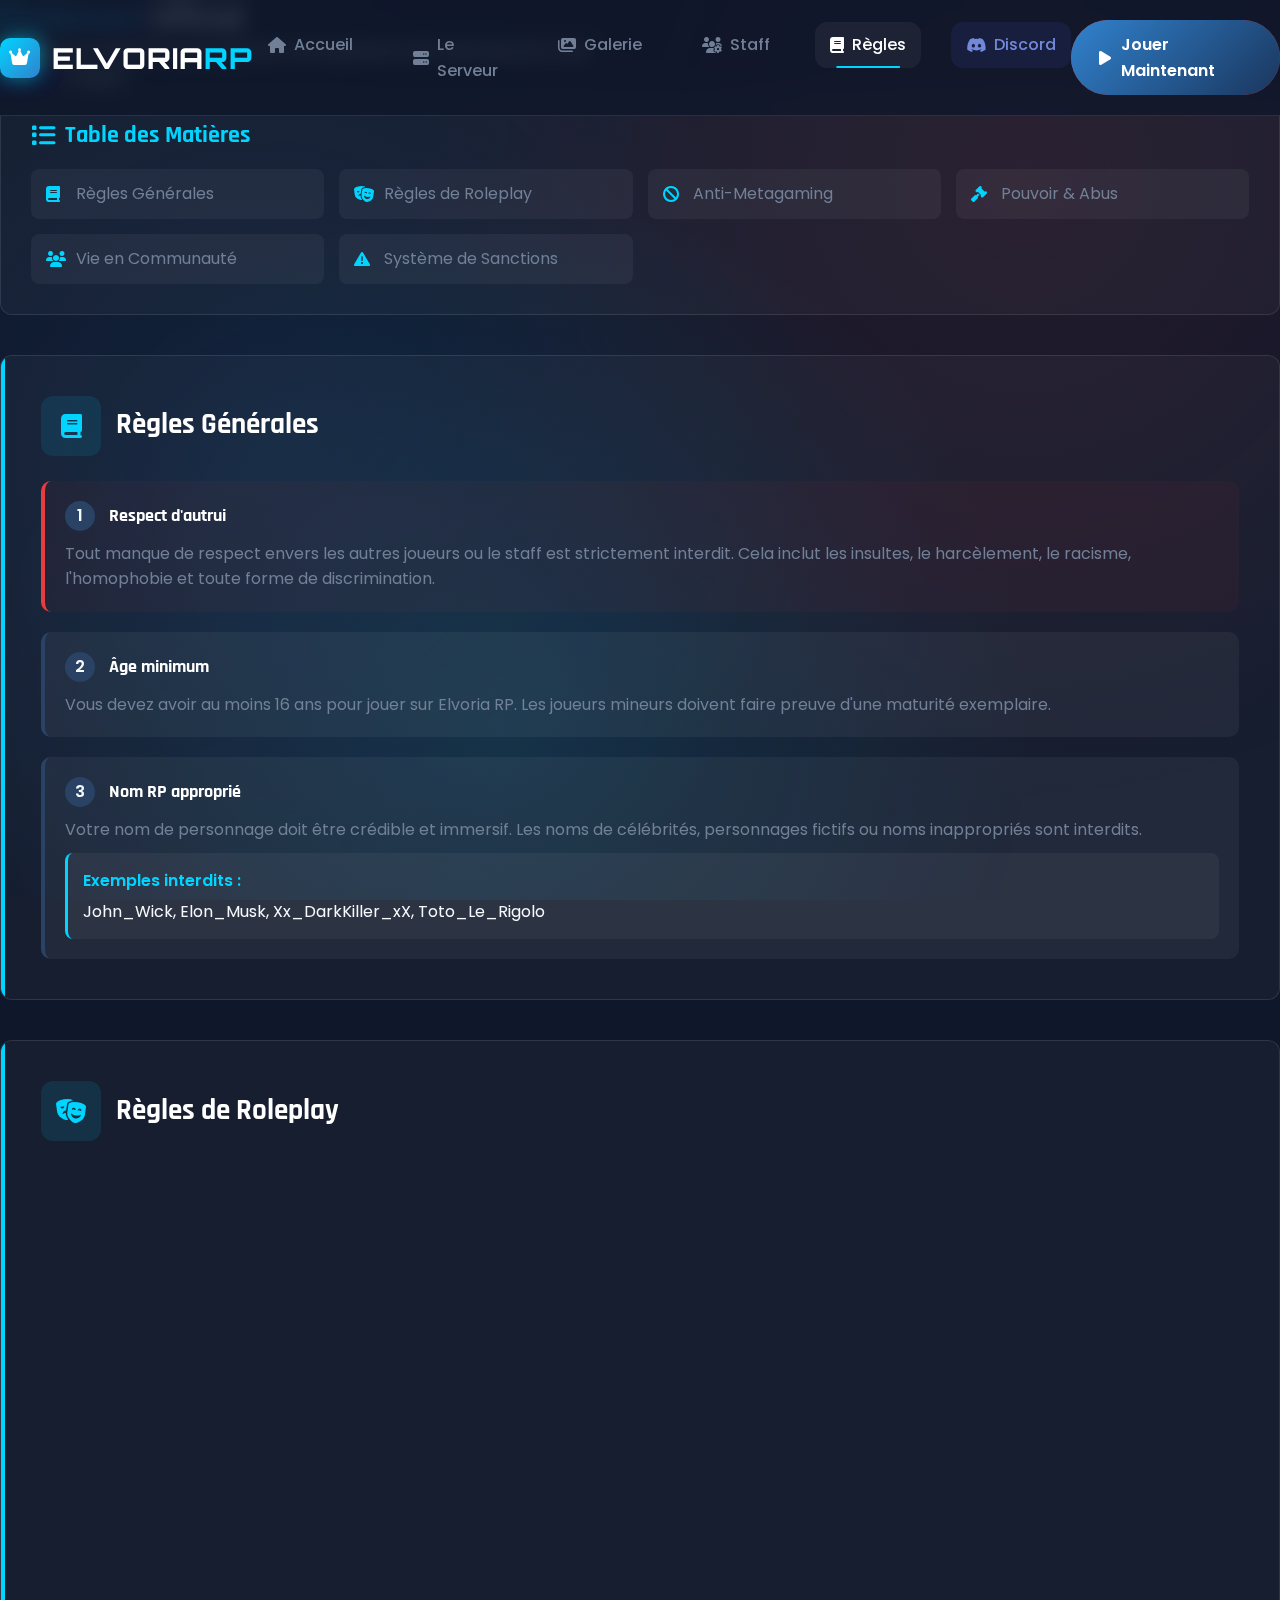
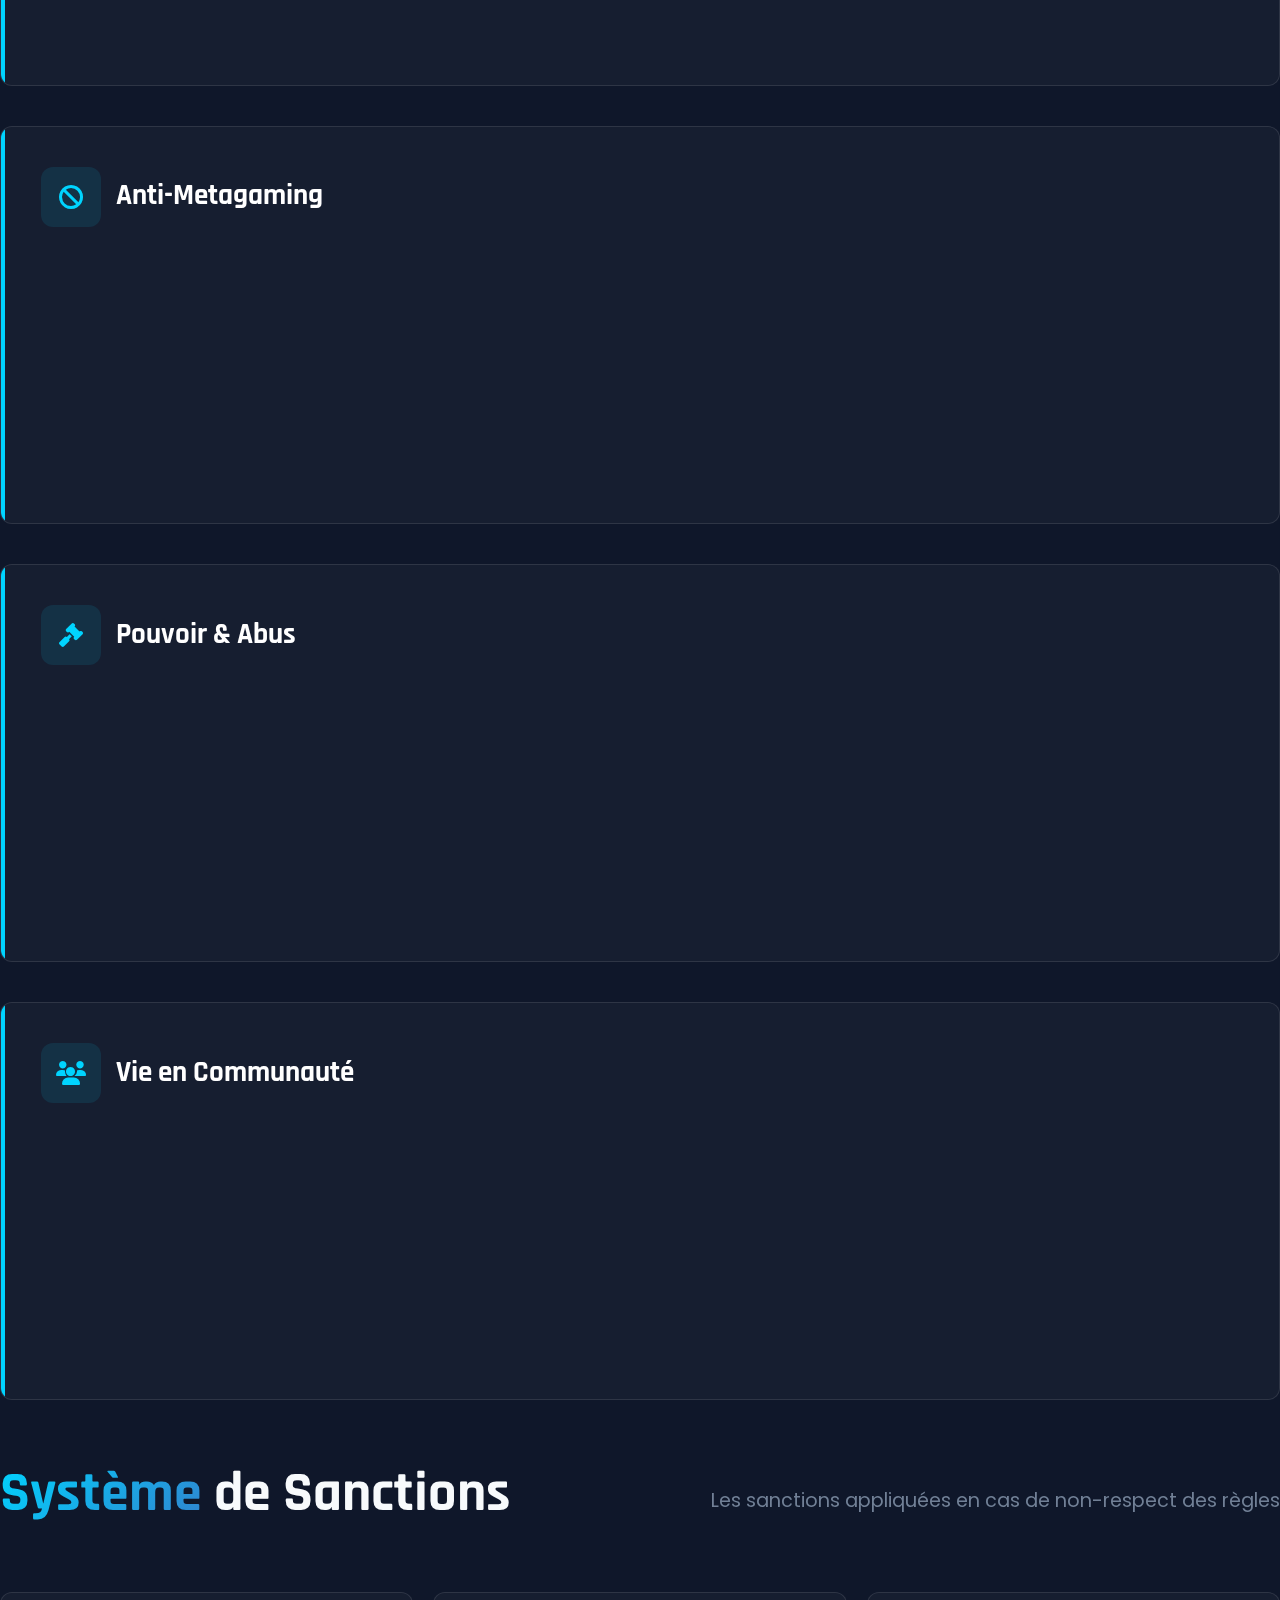
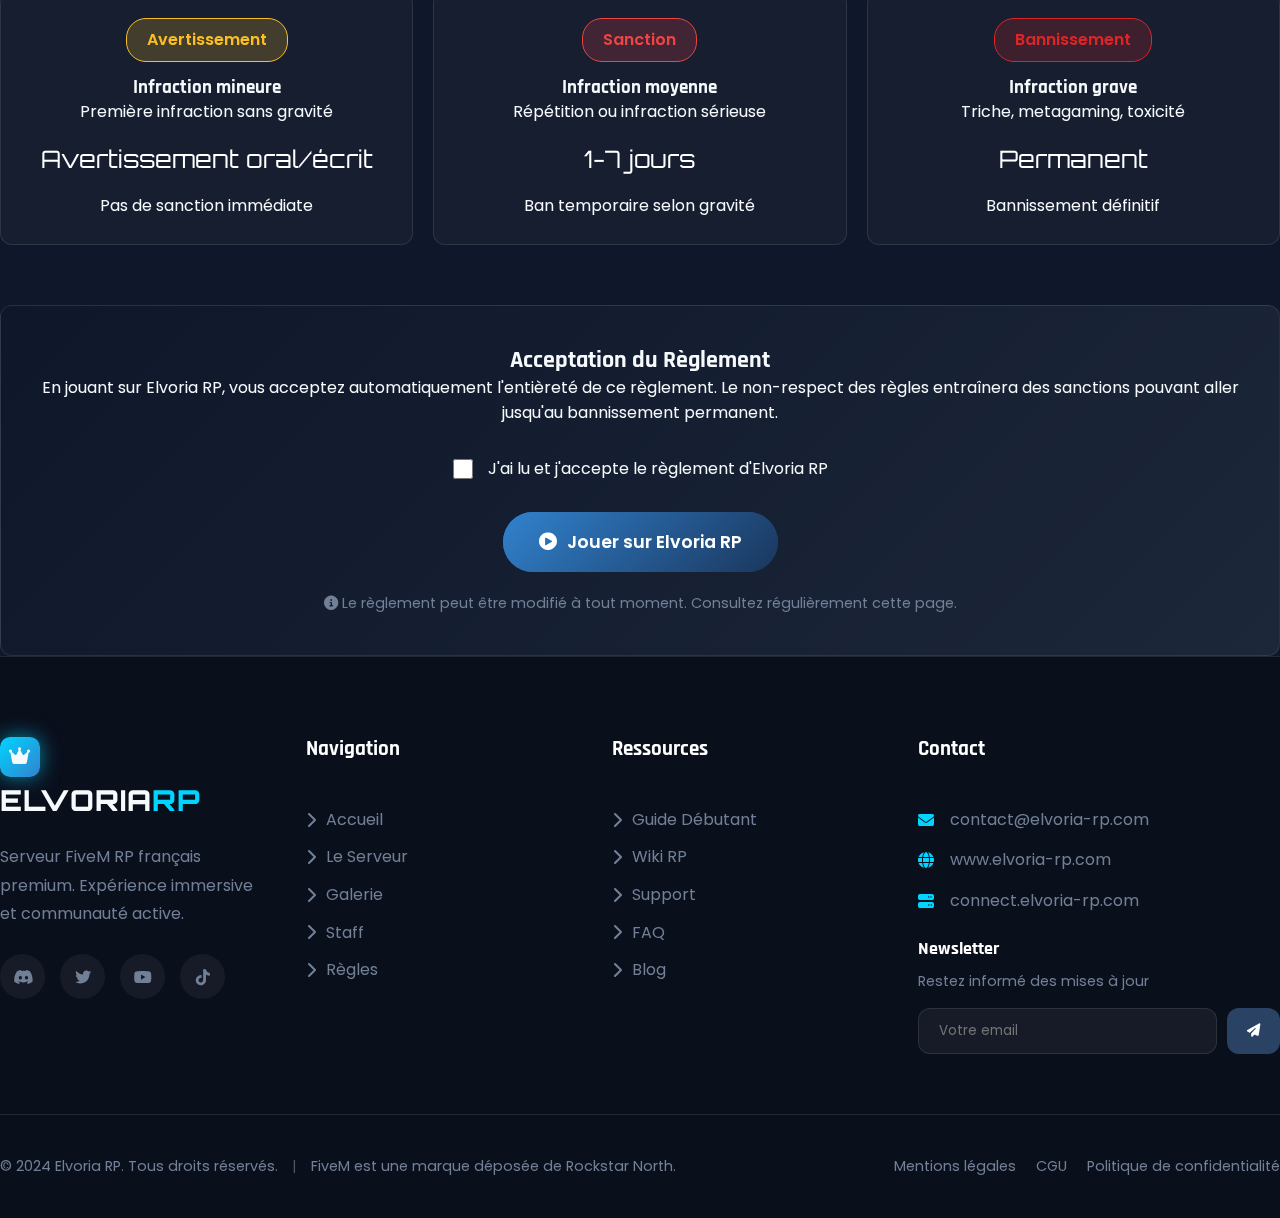
<file: pages/regles.html>
<!DOCTYPE html>
<html lang="fr" class="no-js">
<head>
    <meta charset="UTF-8">
    <meta name="viewport" content="width=device-width, initial-scale=1.0">
    <title>Règlement - Elvoria RP | Règles complètes du serveur</title>
    <meta name="description" content="Consultez le règlement complet d'Elvoria RP. Toutes les règles à respecter pour une expérience RP optimale.">
    <link rel="stylesheet" href="../style.css">
    <link rel="stylesheet" href="https://cdnjs.cloudflare.com/ajax/libs/font-awesome/6.4.0/css/all.min.css">
    <link rel="preconnect" href="https://fonts.googleapis.com">
    <link rel="preconnect" href="https://fonts.gstatic.com" crossorigin>
    <link href="https://fonts.googleapis.com/css2?family=Poppins:wght@300;400;500;600;700;800;900&family=Rajdhani:wght@500;600;700;800&family=Orbitron:wght@400;500;700&display=swap" rel="stylesheet">
    <link rel="icon" type="image/x-icon" href="data:image/svg+xml,<svg xmlns=%22http://www.w3.org/2000/svg%22 viewBox=%220 0 100 100%22><text y=%22.9em%22 font-size=%2290%22>👑</text></svg>">
    <style>
        /* Styles spécifiques à la page règles */
        .rules-toc {
            background: rgba(255, 255, 255, 0.03);
            border-radius: var(--border-radius);
            padding: 30px;
            margin-bottom: 40px;
            border: var(--border);
        }
        
        .toc-title {
            display: flex;
            align-items: center;
            gap: 10px;
            margin-bottom: 20px;
            color: var(--accent);
        }
        
        .toc-list {
            display: grid;
            grid-template-columns: repeat(auto-fill, minmax(250px, 1fr));
            gap: 15px;
        }
        
        .toc-item {
            display: flex;
            align-items: center;
            gap: 10px;
            padding: 12px 15px;
            background: rgba(255, 255, 255, 0.05);
            border-radius: 8px;
            color: var(--gray);
            text-decoration: none;
            transition: var(--transition);
        }
        
        .toc-item:hover {
            background: rgba(255, 255, 255, 0.1);
            color: white;
            transform: translateX(5px);
        }
        
        .toc-item i {
            color: var(--accent);
            width: 20px;
        }
        
        .rules-container {
            display: flex;
            flex-direction: column;
            gap: 40px;
        }
        
        .rule-category {
            background: rgba(255, 255, 255, 0.03);
            border-radius: var(--border-radius);
            padding: 40px;
            border: var(--border);
            position: relative;
            overflow: hidden;
        }
        
        .rule-category::before {
            content: '';
            position: absolute;
            top: 0;
            left: 0;
            width: 4px;
            height: 100%;
            background: var(--accent);
        }
        
        .rule-header {
            display: flex;
            align-items: center;
            gap: 15px;
            margin-bottom: 25px;
        }
        
        .rule-icon {
            width: 60px;
            height: 60px;
            background: rgba(0, 212, 255, 0.1);
            border-radius: 12px;
            display: flex;
            align-items: center;
            justify-content: center;
            font-size: 1.5rem;
            color: var(--accent);
        }
        
        .rule-title {
            font-size: 1.8rem;
            color: white;
        }
        
        .rules-list {
            display: flex;
            flex-direction: column;
            gap: 20px;
        }
        
        .rule-item {
            padding: 20px;
            background: rgba(255, 255, 255, 0.05);
            border-radius: 10px;
            border-left: 4px solid var(--primary);
        }
        
        .rule-item.important {
            border-left-color: var(--secondary);
            background: rgba(229, 62, 62, 0.05);
        }
        
        .rule-item.warning {
            border-left-color: #fbbf24;
            background: rgba(251, 191, 36, 0.05);
        }
        
        .rule-number {
            display: inline-block;
            width: 30px;
            height: 30px;
            background: var(--primary);
            border-radius: 50%;
            text-align: center;
            line-height: 30px;
            font-weight: 600;
            margin-right: 10px;
        }
        
        .rule-content h4 {
            display: inline;
            color: white;
            font-size: 1.1rem;
        }
        
        .rule-description {
            margin-top: 10px;
            color: var(--gray);
            line-height: 1.6;
        }
        
        .rule-example {
            margin-top: 10px;
            padding: 15px;
            background: rgba(255, 255, 255, 0.05);
            border-radius: 8px;
            border-left: 3px solid var(--accent);
        }
        
        .example-title {
            color: var(--accent);
            font-weight: 600;
            margin-bottom: 5px;
        }
        
        .sanctions-section {
            margin-top: 60px;
        }
        
        .sanctions-grid {
            display: grid;
            grid-template-columns: repeat(auto-fit, minmax(250px, 1fr));
            gap: 20px;
            margin-top: 30px;
        }
        
        .sanction-card {
            background: rgba(255, 255, 255, 0.03);
            border-radius: var(--border-radius);
            padding: 25px;
            border: var(--border);
            text-align: center;
        }
        
        .sanction-level {
            display: inline-block;
            padding: 8px 20px;
            border-radius: 20px;
            font-weight: 600;
            margin-bottom: 15px;
        }
        
        .sanction-level.warning {
            background: rgba(251, 191, 36, 0.2);
            color: #fbbf24;
            border: 1px solid #fbbf24;
        }
        
        .sanction-level.serious {
            background: rgba(239, 68, 68, 0.2);
            color: #ef4444;
            border: 1px solid #ef4444;
        }
        
        .sanction-level.critical {
            background: rgba(220, 38, 38, 0.2);
            color: #dc2626;
            border: 1px solid #dc2626;
        }
        
        .sanction-duration {
            font-family: 'Orbitron', sans-serif;
            font-size: 1.5rem;
            color: white;
            margin: 15px 0;
        }
        
        .rules-agreement {
            background: linear-gradient(135deg, rgba(15, 23, 42, 0.9), rgba(30, 41, 59, 0.9));
            border-radius: var(--border-radius);
            padding: 40px;
            margin-top: 60px;
            text-align: center;
            border: var(--border);
        }
        
        .agreement-checkbox {
            margin: 30px 0;
        }
        
        .checkbox-label {
            display: flex;
            align-items: center;
            justify-content: center;
            gap: 15px;
            cursor: pointer;
        }
        
        .checkbox-label input[type="checkbox"] {
            width: 20px;
            height: 20px;
            accent-color: var(--accent);
        }
        
        @media (max-width: 768px) {
            .rule-category {
                padding: 25px;
            }
            
            .toc-list {
                grid-template-columns: 1fr;
            }
            
            .sanctions-grid {
                grid-template-columns: 1fr;
            }
        }
    </style>
</head>
<body>
    <!-- Navigation -->
    <header class="header" id="header">
        <div class="container">
            <nav class="nav">
                <div class="nav-logo">
                    <a href="../index.html" class="logo">
                        <div class="logo-icon">
                            <i class="fas fa-crown"></i>
                        </div>
                        <div class="logo-text">
                            ELVORIA<span>RP</span>
                        </div>
                    </a>
                </div>

                <div class="nav-menu" id="navMenu">
                    <ul class="nav-list">
                        <li class="nav-item">
                            <a href="../index.html" class="nav-link">
                                <i class="fas fa-home"></i>
                                <span>Accueil</span>
                            </a>
                        </li>
                        <li class="nav-item">
                            <a href="serveur.html" class="nav-link">
                                <i class="fas fa-server"></i>
                                <span>Le Serveur</span>
                            </a>
                        </li>
                        <li class="nav-item">
                            <a href="galerie.html" class="nav-link">
                                <i class="fas fa-images"></i>
                                <span>Galerie</span>
                            </a>
                        </li>
                        <li class="nav-item">
                            <a href="staff.html" class="nav-link">
                                <i class="fas fa-users-cog"></i>
                                <span>Staff</span>
                            </a>
                        </li>
                        <li class="nav-item active">
                            <a href="regles.html" class="nav-link">
                                <i class="fas fa-book"></i>
                                <span>Règles</span>
                            </a>
                        </li>
                        <li class="nav-item nav-discord">
                            <a href="../index.html#discord" class="nav-link discord-btn">
                                <i class="fab fa-discord"></i>
                                <span>Discord</span>
                            </a>
                        </li>
                    </ul>
                </div>

                <div class="nav-actions">
                    <a href="../index.html#join" class="btn btn-primary btn-join">
                        <i class="fas fa-play"></i>
                        <span>Jouer Maintenant</span>
                    </a>
                    <div class="nav-toggle" id="navToggle">
                        <span></span>
                        <span></span>
                        <span></span>
                    </div>
                </div>
            </nav>
        </div>
    </header>

    <!-- Hero Règles -->
    <section class="page-hero">
        <div class="container">
            <div class="page-hero-content">
                <h1 class="page-title">
                    <span class="title-decor">Règlement</span>
                    Officiel
                </h1>
                <p class="page-subtitle">
                    Les règles à respecter pour garantir une expérience RP optimale pour tous
                </p>
                <div class="page-breadcrumb">
                    <a href="../index.html">Accueil</a>
                    <i class="fas fa-chevron-right"></i>
                    <span>Règles</span>
                </div>
            </div>
        </div>
        <div class="page-hero-bg"></div>
    </section>

    <!-- Table des matières -->
    <section class="rules-toc">
        <div class="container">
            <h2 class="toc-title">
                <i class="fas fa-list"></i>
                Table des Matières
            </h2>
            <div class="toc-list">
                <a href="#regles-generales" class="toc-item">
                    <i class="fas fa-book"></i>
                    <span>Règles Générales</span>
                </a>
                <a href="#roleplay" class="toc-item">
                    <i class="fas fa-theater-masks"></i>
                    <span>Règles de Roleplay</span>
                </a>
                <a href="#metagaming" class="toc-item">
                    <i class="fas fa-ban"></i>
                    <span>Anti-Metagaming</span>
                </a>
                <a href="#pouvoir" class="toc-item">
                    <i class="fas fa-gavel"></i>
                    <span>Pouvoir & Abus</span>
                </a>
                <a href="#communauté" class="toc-item">
                    <i class="fas fa-users"></i>
                    <span>Vie en Communauté</span>
                </a>
                <a href="#sanctions" class="toc-item">
                    <i class="fas fa-exclamation-triangle"></i>
                    <span>Système de Sanctions</span>
                </a>
            </div>
        </div>
    </section>

    <!-- Contenu des Règles -->
    <section class="rules-content">
        <div class="container">
            <div class="rules-container">
                <!-- Règles Générales -->
                <div class="rule-category" id="regles-generales">
                    <div class="rule-header">
                        <div class="rule-icon">
                            <i class="fas fa-book"></i>
                        </div>
                        <h2 class="rule-title">Règles Générales</h2>
                    </div>
                    
                    <div class="rules-list">
                        <div class="rule-item important">
                            <div class="rule-content">
                                <span class="rule-number">1</span>
                                <h4>Respect d'autrui</h4>
                                <p class="rule-description">
                                    Tout manque de respect envers les autres joueurs ou le staff est strictement interdit. 
                                    Cela inclut les insultes, le harcèlement, le racisme, l'homophobie et toute forme de discrimination.
                                </p>
                            </div>
                        </div>
                        
                        <div class="rule-item">
                            <div class="rule-content">
                                <span class="rule-number">2</span>
                                <h4>Âge minimum</h4>
                                <p class="rule-description">
                                    Vous devez avoir au moins 16 ans pour jouer sur Elvoria RP. 
                                    Les joueurs mineurs doivent faire preuve d'une maturité exemplaire.
                                </p>
                            </div>
                        </div>
                        
                        <div class="rule-item">
                            <div class="rule-content">
                                <span class="rule-number">3</span>
                                <h4>Nom RP approprié</h4>
                                <p class="rule-description">
                                    Votre nom de personnage doit être crédible et immersif. 
                                    Les noms de célébrités, personnages fictifs ou noms inappropriés sont interdits.
                                </p>
                                <div class="rule-example">
                                    <div class="example-title">Exemples interdits :</div>
                                    <p>John_Wick, Elon_Musk, Xx_DarkKiller_xX, Toto_Le_Rigolo</p>
                                </div>
                            </div>
                        </div>
                    </div>
                </div>

                <!-- Règles de Roleplay -->
                <div class="rule-category" id="roleplay">
                    <div class="rule-header">
                        <div class="rule-icon">
                            <i class="fas fa-theater-masks"></i>
                        </div>
                        <h2 class="rule-title">Règles de Roleplay</h2>
                    </div>
                    
                    <div class="rules-list">
                        <div class="rule-item important">
                            <div class="rule-content">
                                <span class="rule-number">1</span>
                                <h4>Immersion et réalisme</h4>
                                <p class="rule-description">
                                    Maintenez une immersion constante. Vos actions doivent être crédibles et réalistes 
                                    dans le contexte du jeu. Évitez les comportements absurdes ou non-RP.
                                </p>
                            </div>
                        </div>
                        
                        <div class="rule-item">
                            <div class="rule-content">
                                <span class="rule-number">2</span>
                                <h4>Fear RP (Peur RP)</h4>
                                <p class="rule-description">
                                    Lorsque vous êtes en situation de danger (arme pointée, menace sérieuse), 
                                    vous devez réagir de manière réaliste. Aucun héros invincible.
                                </p>
                                <div class="rule-example">
                                    <div class="example-title">Exemple correct :</div>
                                    <p>Si une arme est pointée sur vous, vous devez coopérer ou tenter de fuir de manière réaliste.</p>
                                </div>
                            </div>
                        </div>
                        
                        <div class="rule-item">
                            <div class="rule-content">
                                <span class="rule-number">3</span>
                                <h4>Value of Life (Valeur de la Vie)</h4>
                                <p class="rule-description">
                                    Votre personnage tient à sa vie. Évitez les situations suicidaires 
                                    et prenez des risques uniquement quand cela est réaliste.
                                </p>
                            </div>
                        </div>
                    </div>
                </div>

                <!-- Anti-Metagaming -->
                <div class="rule-category" id="metagaming">
                    <div class="rule-header">
                        <div class="rule-icon">
                            <i class="fas fa-ban"></i>
                        </div>
                        <h2 class="rule-title">Anti-Metagaming</h2>
                    </div>
                    
                    <div class="rules-list">
                        <div class="rule-item critical">
                            <div class="rule-content">
                                <span class="rule-number">1</span>
                                <h4>Définition du Metagaming</h4>
                                <p class="rule-description">
                                    Utiliser des informations obtenues hors-jeu (Discord, streams, etc.) 
                                    dans le jeu est strictement interdit et passible de ban permanent.
                                </p>
                            </div>
                        </div>
                        
                        <div class="rule-item">
                            <div class="rule-content">
                                <span class="rule-number">2</span>
                                <h4>Stream Sniping</h4>
                                <p class="rule-description">
                                    Regarder le stream d'un joueur pour obtenir un avantage in-game 
                                    est considéré comme de la triche et est sévèrement sanctionné.
                                </p>
                            </div>
                        </div>
                    </div>
                </div>

                <!-- Pouvoir & Abus -->
                <div class="rule-category" id="pouvoir">
                    <div class="rule-header">
                        <div class="rule-icon">
                            <i class="fas fa-gavel"></i>
                        </div>
                        <h2 class="rule-title">Pouvoir & Abus</h2>
                    </div>
                    
                    <div class="rules-list">
                        <div class="rule-item warning">
                            <div class="rule-content">
                                <span class="rule-number">1</span>
                                <h4>Abus de pouvoir</h4>
                                <p class="rule-description">
                                    Les membres des forces de l'ordre, médecins, ou toute position d'autorité 
                                    doivent utiliser leurs pouvoirs de manière réaliste et justifiée.
                                </p>
                            </div>
                        </div>
                        
                        <div class="rule-item">
                            <div class="rule-content">
                                <span class="rule-number">2</span>
                                <h4>RDM (Random Death Match)</h4>
                                <p class="rule-description">
                                    Tuer un joueur sans raison RP valable est interdit. 
                                    Toute action violente doit être précédée d'une interaction RP.
                                </p>
                            </div>
                        </div>
                    </div>
                </div>

                <!-- Vie en Communauté -->
                <div class="rule-category" id="communauté">
                    <div class="rule-header">
                        <div class="rule-icon">
                            <i class="fas fa-users"></i>
                        </div>
                        <h2 class="rule-title">Vie en Communauté</h2>
                    </div>
                    
                    <div class="rules-list">
                        <div class="rule-item">
                            <div class="rule-content">
                                <span class="rule-number">1</span>
                                <h4>Communication OOC (Out Of Character)</h4>
                                <p class="rule-description">
                                    Utilisez le canal /ooc uniquement pour des questions urgentes. 
                                    Les conversations hors RP doivent se faire en message privé ou sur Discord.
                                </p>
                            </div>
                        </div>
                        
                        <div class="rule-item">
                            <div class="rule-content">
                                <span class="rule-number">2</span>
                                <h4>Respect des zones</h4>
                                <p class="rule-description">
                                    Respectez les zones sécurisées (hôpital, commissariat, zones admin). 
                                    Aucune action violente n'y est autorisée.
                                </p>
                            </div>
                        </div>
                    </div>
                </div>
            </div>
            
            <!-- Système de Sanctions -->
            <div class="sanctions-section" id="sanctions">
                <div class="section-header">
                    <h2 class="section-title">
                        <span class="title-decor">Système</span>
                        de Sanctions
                    </h2>
                    <p class="section-subtitle">Les sanctions appliquées en cas de non-respect des règles</p>
                </div>
                
                <div class="sanctions-grid">
                    <div class="sanction-card">
                        <div class="sanction-level warning">Avertissement</div>
                        <h3>Infraction mineure</h3>
                        <p>Première infraction sans gravité</p>
                        <div class="sanction-duration">Avertissement oral/écrit</div>
                        <p>Pas de sanction immédiate</p>
                    </div>
                    
                    <div class="sanction-card">
                        <div class="sanction-level serious">Sanction</div>
                        <h3>Infraction moyenne</h3>
                        <p>Répétition ou infraction sérieuse</p>
                        <div class="sanction-duration">1-7 jours</div>
                        <p>Ban temporaire selon gravité</p>
                    </div>
                    
                    <div class="sanction-card">
                        <div class="sanction-level critical">Bannissement</div>
                        <h3>Infraction grave</h3>
                        <p>Triche, metagaming, toxicité</p>
                        <div class="sanction-duration">Permanent</div>
                        <p>Bannissement définitif</p>
                    </div>
                </div>
            </div>
            
            <!-- Accord des Règles -->
            <div class="rules-agreement">
                <h2>Acceptation du Règlement</h2>
                <p>
                    En jouant sur Elvoria RP, vous acceptez automatiquement l'entièreté de ce règlement. 
                    Le non-respect des règles entraînera des sanctions pouvant aller jusqu'au bannissement permanent.
                </p>
                
                <div class="agreement-checkbox">
                    <label class="checkbox-label">
                        <input type="checkbox" id="rulesAgreement">
                        <span>J'ai lu et j'accepte le règlement d'Elvoria RP</span>
                    </label>
                </div>
                
                <div class="cta-actions">
                    <a href="../index.html#join" class="btn btn-primary btn-lg" id="playButton" disabled>
                        <i class="fas fa-play-circle"></i>
                        <span>Jouer sur Elvoria RP</span>
                    </a>
                </div>
                
                <p class="agreement-note" style="margin-top: 20px; color: var(--gray); font-size: 0.9rem;">
                    <i class="fas fa-info-circle"></i>
                    Le règlement peut être modifié à tout moment. Consultez régulièrement cette page.
                </p>
            </div>
        </div>
    </section>

    <!-- Footer -->
    <footer class="footer">
        <div class="container">
            <div class="footer-grid">
                <div class="footer-col">
                    <div class="footer-logo">
                        <div class="logo">
                            <div class="logo-icon">
                                <i class="fas fa-crown"></i>
                            </div>
                            <div class="logo-text">
                                ELVORIA<span>RP</span>
                            </div>
                        </div>
                        <p class="footer-description">
                            Serveur FiveM RP français premium. 
                            Expérience immersive et communauté active.
                        </p>
                    </div>

                    <div class="social-links">
                        <a href="../index.html#discord" class="social-link">
                            <i class="fab fa-discord"></i>
                        </a>
                        <a href="#" class="social-link">
                            <i class="fab fa-twitter"></i>
                        </a>
                        <a href="#" class="social-link">
                            <i class="fab fa-youtube"></i>
                        </a>
                        <a href="#" class="social-link">
                            <i class="fab fa-tiktok"></i>
                        </a>
                    </div>
                </div>

                <div class="footer-col">
                    <h3 class="footer-title">Navigation</h3>
                    <ul class="footer-links">
                        <li><a href="../index.html"><i class="fas fa-chevron-right"></i> Accueil</a></li>
                        <li><a href="serveur.html"><i class="fas fa-chevron-right"></i> Le Serveur</a></li>
                        <li><a href="galerie.html"><i class="fas fa-chevron-right"></i> Galerie</a></li>
                        <li><a href="staff.html"><i class="fas fa-chevron-right"></i> Staff</a></li>
                        <li><a href="regles.html"><i class="fas fa-chevron-right"></i> Règles</a></li>
                    </ul>
                </div>

                <div class="footer-col">
                    <h3 class="footer-title">Ressources</h3>
                    <ul class="footer-links">
                        <li><a href="#"><i class="fas fa-chevron-right"></i> Guide Débutant</a></li>
                        <li><a href="#"><i class="fas fa-chevron-right"></i> Wiki RP</a></li>
                        <li><a href="#"><i class="fas fa-chevron-right"></i> Support</a></li>
                        <li><a href="#"><i class="fas fa-chevron-right"></i> FAQ</a></li>
                        <li><a href="#"><i class="fas fa-chevron-right"></i> Blog</a></li>
                    </ul>
                </div>

                <div class="footer-col">
                    <h3 class="footer-title">Contact</h3>
                    <ul class="footer-contact">
                        <li>
                            <i class="fas fa-envelope"></i>
                            <span>contact@elvoria-rp.com</span>
                        </li>
                        <li>
                            <i class="fas fa-globe"></i>
                            <span>www.elvoria-rp.com</span>
                        </li>
                        <li>
                            <i class="fas fa-server"></i>
                            <span>connect.elvoria-rp.com</span>
                        </li>
                    </ul>

                    <div class="newsletter">
                        <h4>Newsletter</h4>
                        <p>Restez informé des mises à jour</p>
                        <form class="newsletter-form">
                            <input type="email" placeholder="Votre email" required>
                            <button type="submit">
                                <i class="fas fa-paper-plane"></i>
                            </button>
                        </form>
                    </div>
                </div>
            </div>

            <div class="footer-bottom">
                <div class="copyright">
                    &copy; 2024 Elvoria RP. Tous droits réservés.
                    <span class="separator">|</span>
                    FiveM est une marque déposée de Rockstar North.
                </div>
                <div class="legal-links">
                    <a href="#">Mentions légales</a>
                    <a href="#">CGU</a>
                    <a href="#">Politique de confidentialité</a>
                </div>
            </div>
        </div>
    </footer>

    <!-- Back to Top -->
    <button class="back-to-top" id="backToTop">
        <i class="fas fa-chevron-up"></i>
    </button>

    <script src="../script.js"></script>
    <script>
        document.addEventListener('DOMContentLoaded', function() {
            // Gestion de l'accord des règles
            const agreementCheckbox = document.getElementById('rulesAgreement');
            const playButton = document.getElementById('playButton');
            
            agreementCheckbox.addEventListener('change', function() {
                playButton.disabled = !this.checked;
                if (!this.checked) {
                    playButton.classList.remove('btn-primary');
                    playButton.classList.add('btn-secondary');
                } else {
                    playButton.classList.remove('btn-secondary');
                    playButton.classList.add('btn-primary');
                }
            });
            
            // Animation des règles au scroll
            const ruleItems = document.querySelectorAll('.rule-item');
            
            const observer = new IntersectionObserver((entries) => {
                entries.forEach(entry => {
                    if (entry.isIntersecting) {
                        entry.target.style.opacity = '1';
                        entry.target.style.transform = 'translateX(0)';
                    }
                });
            }, { threshold: 0.1 });
            
            ruleItems.forEach(item => {
                item.style.opacity = '0';
                item.style.transform = 'translateX(-20px)';
                item.style.transition = 'opacity 0.5s ease, transform 0.5s ease';
                observer.observe(item);
            });
            
            // Smooth scroll pour la table des matières
            document.querySelectorAll('.toc-item').forEach(link => {
                link.addEventListener('click', function(e) {
                    e.preventDefault();
                    const targetId = this.getAttribute('href');
                    const targetElement = document.querySelector(targetId);
                    
                    if (targetElement) {
                        window.scrollTo({
                            top: targetElement.offsetTop - 100,
                            behavior: 'smooth'
                        });
                    }
                });
            });
            
            // Highlight des règles importantes
            const importantRules = document.querySelectorAll('.rule-item.important, .rule-item.critical');
            importantRules.forEach(rule => {
                rule.addEventListener('mouseenter', function() {
                    this.style.transform = 'scale(1.02)';
                });
                
                rule.addEventListener('mouseleave', function() {
                    this.style.transform = 'scale(1)';
                });
            });
        });
    </script>
</body>
</html>
</file>
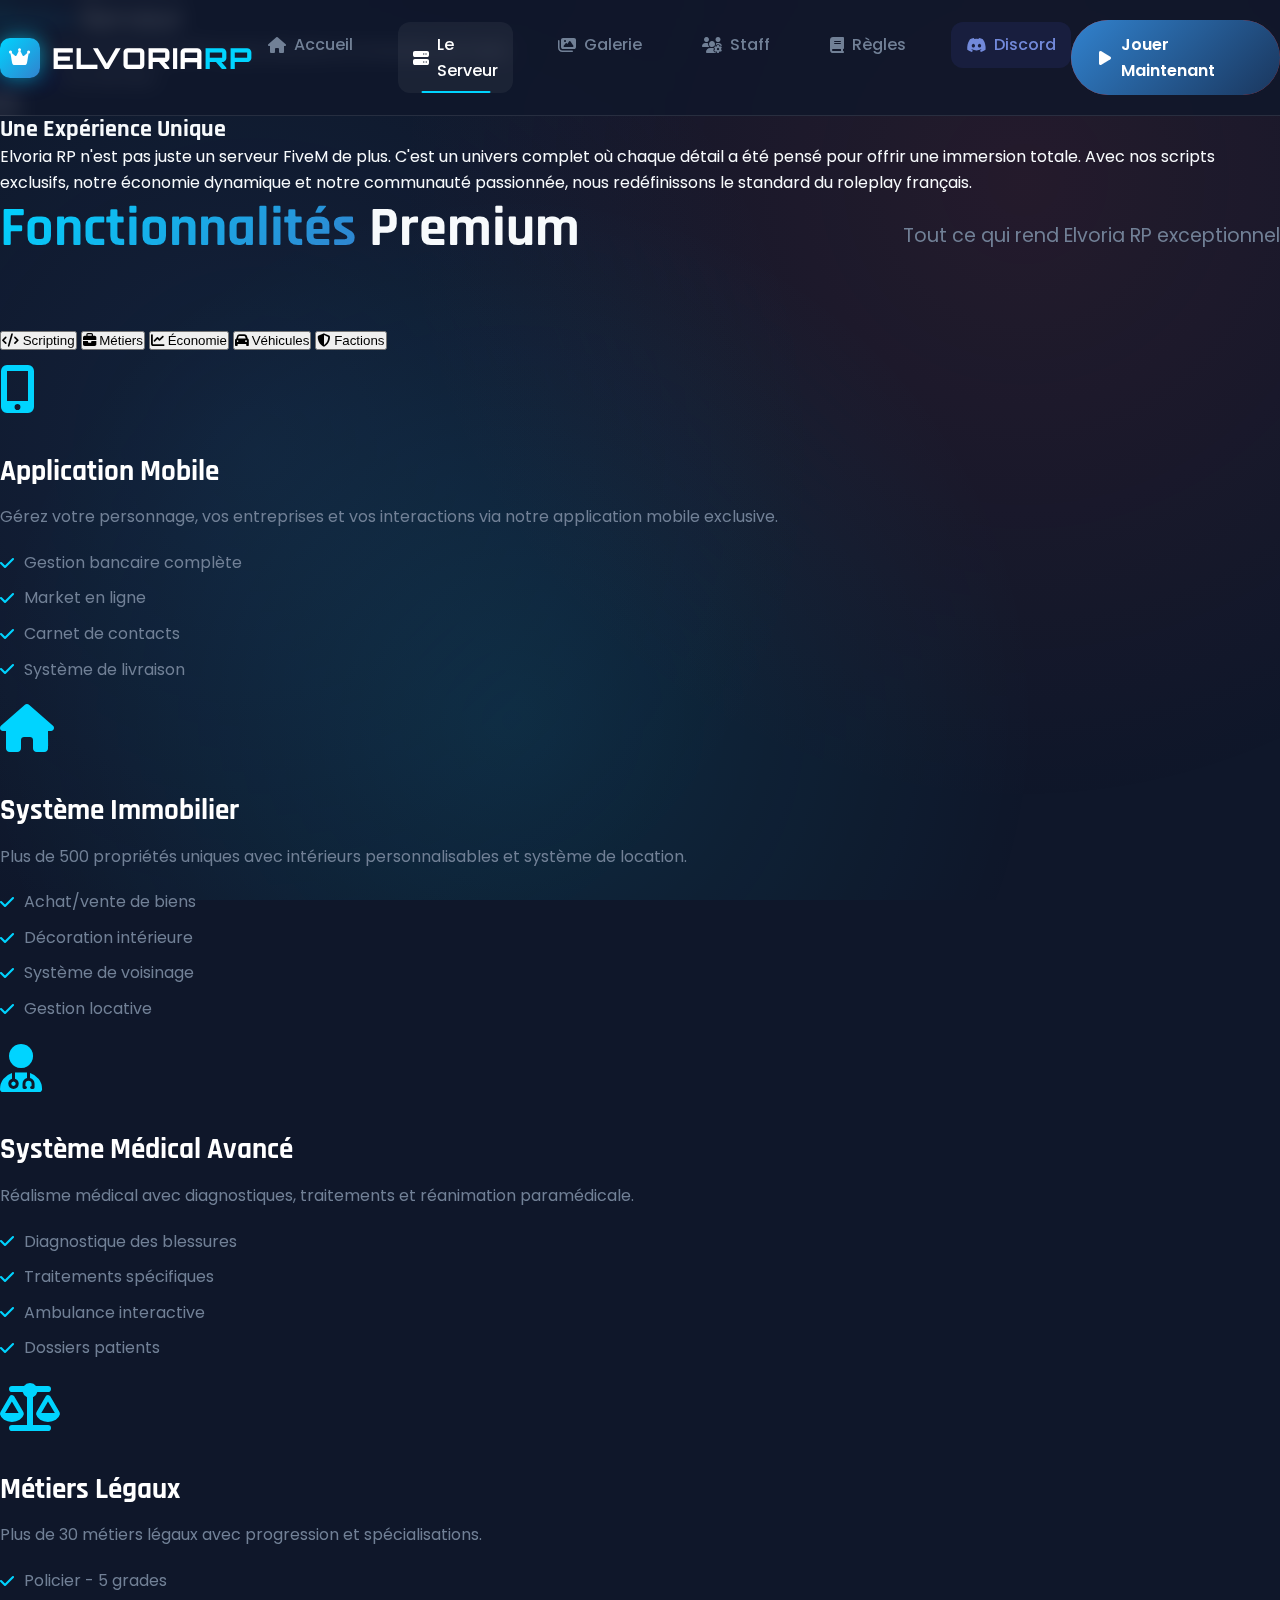
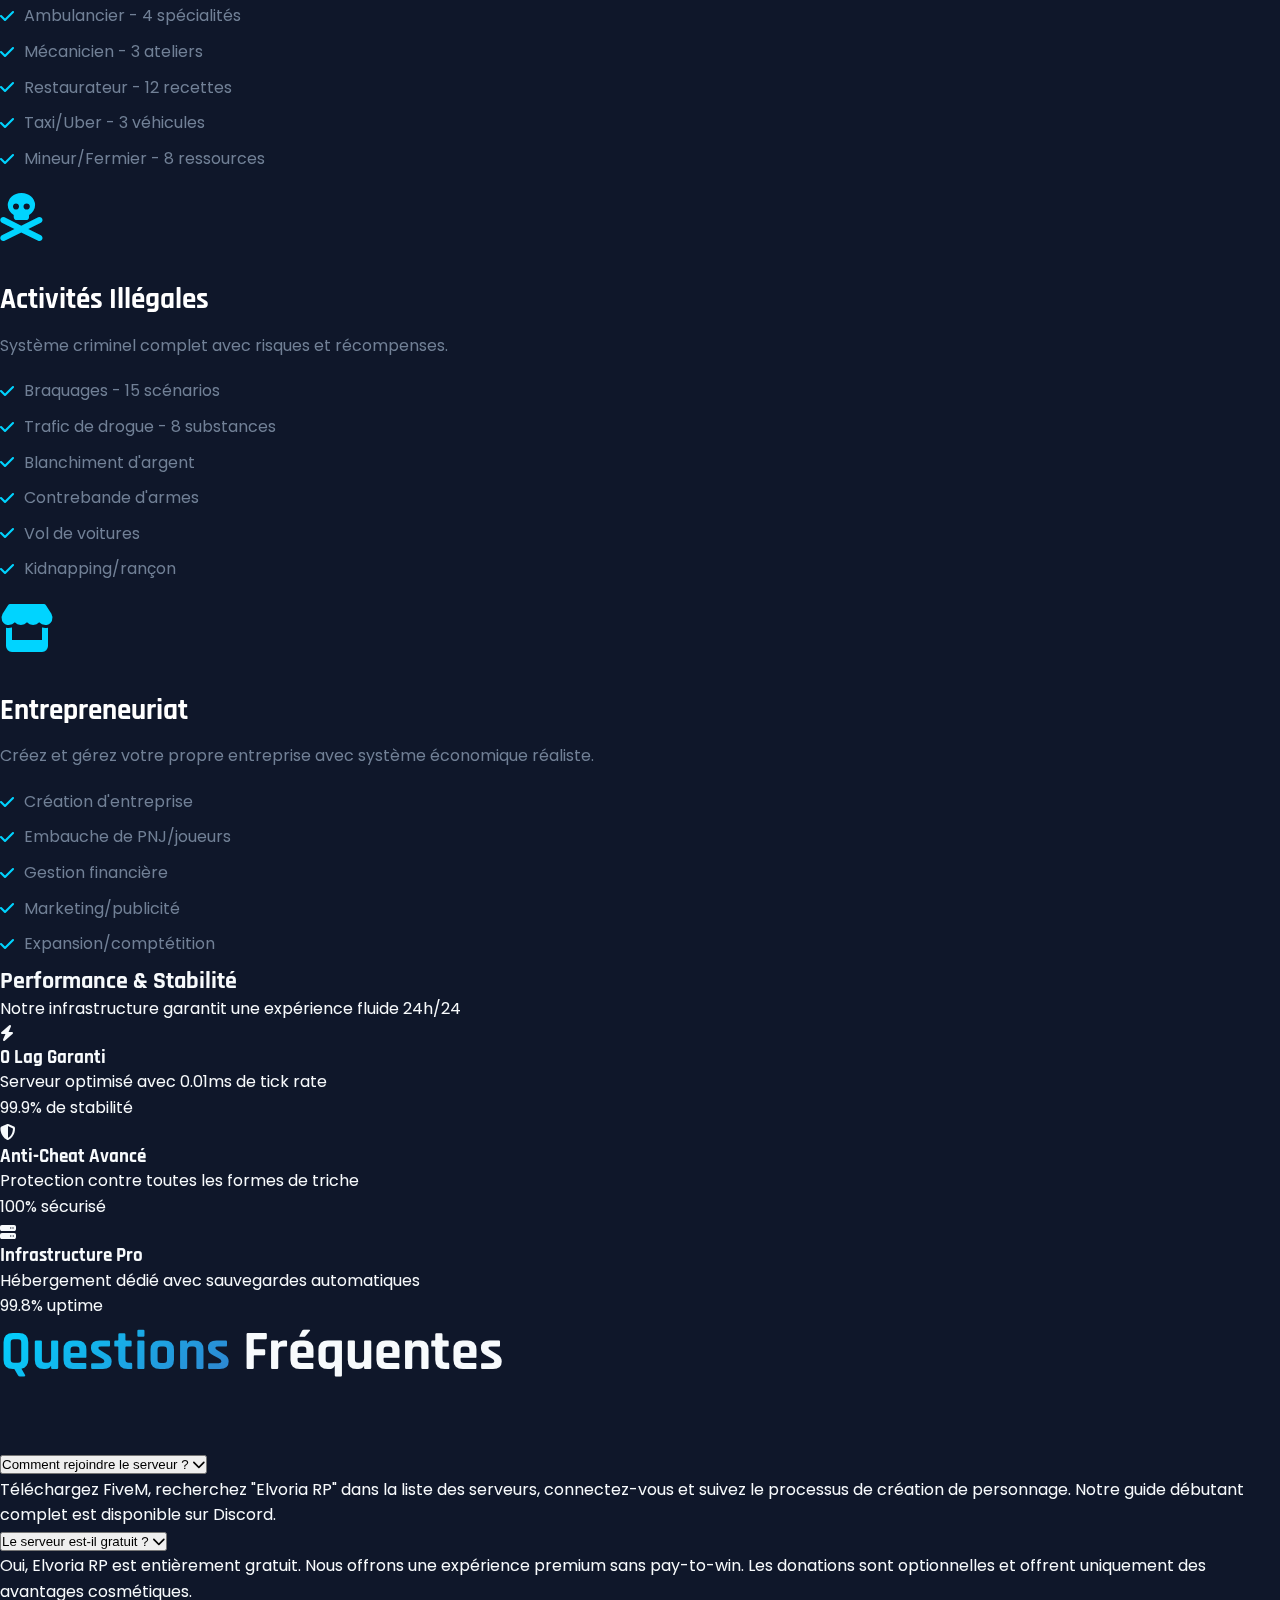
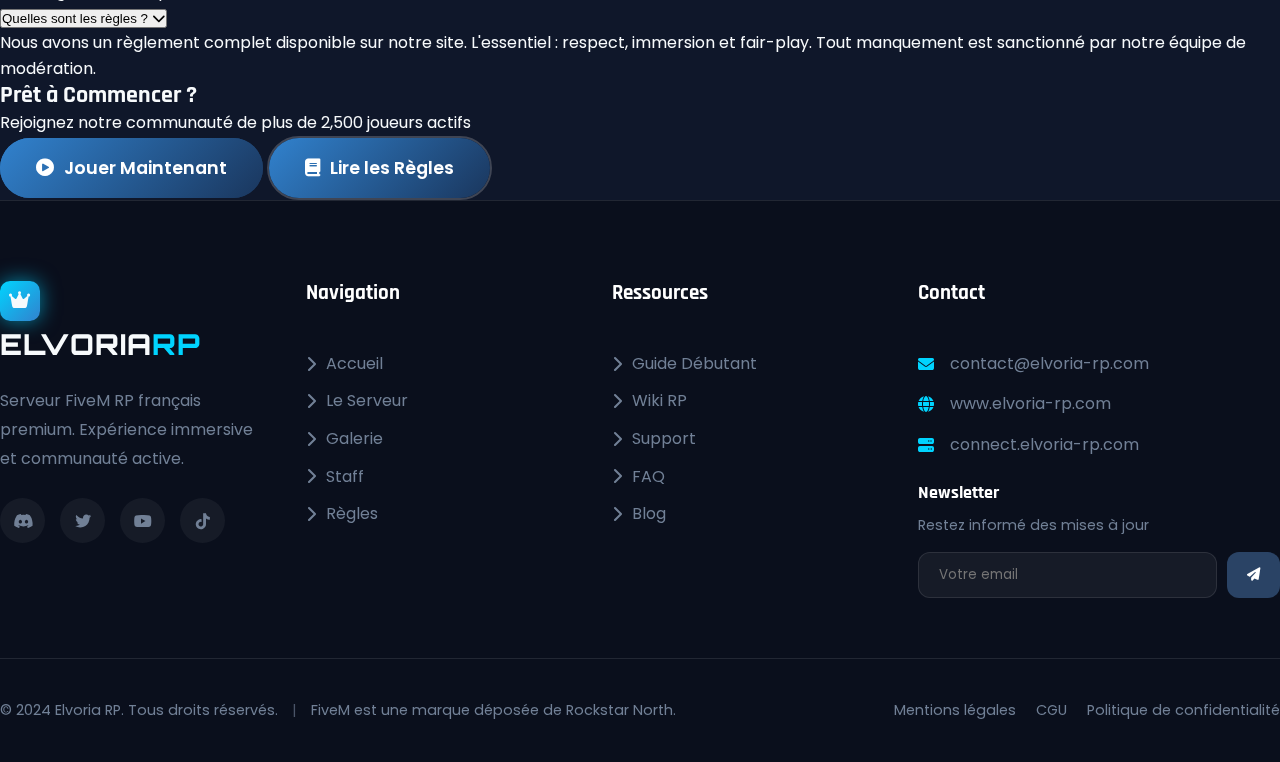
<file: pages/serveur.html>
<!DOCTYPE html>
<html lang="fr" class="no-js">
<head>
    <meta charset="UTF-8">
    <meta name="viewport" content="width=device-width, initial-scale=1.0">
    <title>Le Serveur - Elvoria RP | Serveur FiveM Premium</title>
    <meta name="description" content="Découvrez en détail les fonctionnalités uniques de notre serveur FiveM RP français. Scripts exclusifs, métiers, économie et plus encore.">
    <link rel="stylesheet" href="../style.css">
    <link rel="stylesheet" href="https://cdnjs.cloudflare.com/ajax/libs/font-awesome/6.4.0/css/all.min.css">
    <link rel="preconnect" href="https://fonts.googleapis.com">
    <link rel="preconnect" href="https://fonts.gstatic.com" crossorigin>
    <link href="https://fonts.googleapis.com/css2?family=Poppins:wght@300;400;500;600;700;800;900&family=Rajdhani:wght@500;600;700;800&family=Orbitron:wght@400;500;700&display=swap" rel="stylesheet">
    <link rel="icon" type="image/x-icon" href="data:image/svg+xml,<svg xmlns=%22http://www.w3.org/2000/svg%22 viewBox=%220 0 100 100%22><text y=%22.9em%22 font-size=%2290%22>👑</text></svg>">
</head>
<body>
    <!-- Navigation (identique à l'index) -->
    <header class="header" id="header">
        <div class="container">
            <nav class="nav">
                <div class="nav-logo">
                    <a href="../index.html" class="logo">
                        <div class="logo-icon">
                            <i class="fas fa-crown"></i>
                        </div>
                        <div class="logo-text">
                            ELVORIA<span>RP</span>
                        </div>
                    </a>
                </div>

                <div class="nav-menu" id="navMenu">
                    <ul class="nav-list">
                        <li class="nav-item">
                            <a href="../index.html" class="nav-link">
                                <i class="fas fa-home"></i>
                                <span>Accueil</span>
                            </a>
                        </li>
                        <li class="nav-item active">
                            <a href="serveur.html" class="nav-link">
                                <i class="fas fa-server"></i>
                                <span>Le Serveur</span>
                            </a>
                        </li>
                        <li class="nav-item">
                            <a href="galerie.html" class="nav-link">
                                <i class="fas fa-images"></i>
                                <span>Galerie</span>
                            </a>
                        </li>
                        <li class="nav-item">
                            <a href="staff.html" class="nav-link">
                                <i class="fas fa-users-cog"></i>
                                <span>Staff</span>
                            </a>
                        </li>
                        <li class="nav-item">
                            <a href="regles.html" class="nav-link">
                                <i class="fas fa-book"></i>
                                <span>Règles</span>
                            </a>
                        </li>
                        <li class="nav-item nav-discord">
                            <a href="../index.html#discord" class="nav-link discord-btn">
                                <i class="fab fa-discord"></i>
                                <span>Discord</span>
                            </a>
                        </li>
                    </ul>
                </div>

                <div class="nav-actions">
                    <a href="../index.html#join" class="btn btn-primary btn-join">
                        <i class="fas fa-play"></i>
                        <span>Jouer Maintenant</span>
                    </a>
                    <div class="nav-toggle" id="navToggle">
                        <span></span>
                        <span></span>
                        <span></span>
                    </div>
                </div>
            </nav>
        </div>
    </header>

    <!-- Hero Section Page Serveur -->
    <section class="page-hero">
        <div class="container">
            <div class="page-hero-content">
                <h1 class="page-title">
                    <span class="title-decor">Notre</span> Serveur
                </h1>
                <p class="page-subtitle">
                    Découvrez l'expérience RP la plus aboutie et immersive de FiveM
                </p>
                <div class="page-breadcrumb">
                    <a href="../index.html">Accueil</a>
                    <i class="fas fa-chevron-right"></i>
                    <span>Le Serveur</span>
                </div>
            </div>
        </div>
        <div class="page-hero-bg"></div>
    </section>

    <!-- Section Introduction -->
    <section class="page-section">
        <div class="container">
            <div class="section-intro">
                <div class="intro-icon">
                    <i class="fas fa-gamepad"></i>
                </div>
                <h2>Une Expérience Unique</h2>
                <p class="intro-text">
                    Elvoria RP n'est pas juste un serveur FiveM de plus. C'est un univers complet où chaque détail a été pensé 
                    pour offrir une immersion totale. Avec nos scripts exclusifs, notre économie dynamique et notre communauté 
                    passionnée, nous redéfinissons le standard du roleplay français.
                </p>
            </div>
        </div>
    </section>

    <!-- Section Caractéristiques Détaillées -->
    <section class="features-detailed">
        <div class="container">
            <div class="section-header">
                <h2 class="section-title">
                    <span class="title-decor">Fonctionnalités</span>
                    Premium
                </h2>
                <p class="section-subtitle">Tout ce qui rend Elvoria RP exceptionnel</p>
            </div>

            <div class="features-tabs">
                <div class="tabs-nav">
                    <button class="tab-btn active" data-tab="scripting">
                        <i class="fas fa-code"></i>
                        <span>Scripting</span>
                    </button>
                    <button class="tab-btn" data-tab="metiers">
                        <i class="fas fa-briefcase"></i>
                        <span>Métiers</span>
                    </button>
                    <button class="tab-btn" data-tab="economie">
                        <i class="fas fa-chart-line"></i>
                        <span>Économie</span>
                    </button>
                    <button class="tab-btn" data-tab="vehicules">
                        <i class="fas fa-car"></i>
                        <span>Véhicules</span>
                    </button>
                    <button class="tab-btn" data-tab="factions">
                        <i class="fas fa-shield-alt"></i>
                        <span>Factions</span>
                    </button>
                </div>

                <div class="tabs-content">
                    <!-- Tab Scripting -->
                    <div class="tab-pane active" id="scripting">
                        <div class="tab-content-grid">
                            <div class="tab-feature">
                                <div class="feature-icon">
                                    <i class="fas fa-mobile-alt"></i>
                                </div>
                                <div class="feature-content">
                                    <h3>Application Mobile</h3>
                                    <p>Gérez votre personnage, vos entreprises et vos interactions via notre application mobile exclusive.</p>
                                    <ul class="feature-list">
                                        <li><i class="fas fa-check"></i> Gestion bancaire complète</li>
                                        <li><i class="fas fa-check"></i> Market en ligne</li>
                                        <li><i class="fas fa-check"></i> Carnet de contacts</li>
                                        <li><i class="fas fa-check"></i> Système de livraison</li>
                                    </ul>
                                </div>
                            </div>

                            <div class="tab-feature">
                                <div class="feature-icon">
                                    <i class="fas fa-home"></i>
                                </div>
                                <div class="feature-content">
                                    <h3>Système Immobilier</h3>
                                    <p>Plus de 500 propriétés uniques avec intérieurs personnalisables et système de location.</p>
                                    <ul class="feature-list">
                                        <li><i class="fas fa-check"></i> Achat/vente de biens</li>
                                        <li><i class="fas fa-check"></i> Décoration intérieure</li>
                                        <li><i class="fas fa-check"></i> Système de voisinage</li>
                                        <li><i class="fas fa-check"></i> Gestion locative</li>
                                    </ul>
                                </div>
                            </div>

                            <div class="tab-feature">
                                <div class="feature-icon">
                                    <i class="fas fa-user-md"></i>
                                </div>
                                <div class="feature-content">
                                    <h3>Système Médical Avancé</h3>
                                    <p>Réalisme médical avec diagnostiques, traitements et réanimation paramédicale.</p>
                                    <ul class="feature-list">
                                        <li><i class="fas fa-check"></i> Diagnostique des blessures</li>
                                        <li><i class="fas fa-check"></i> Traitements spécifiques</li>
                                        <li><i class="fas fa-check"></i> Ambulance interactive</li>
                                        <li><i class="fas fa-check"></i> Dossiers patients</li>
                                    </ul>
                                </div>
                            </div>
                        </div>
                    </div>

                    <!-- Tab Métiers -->
                    <div class="tab-pane" id="metiers">
                        <div class="tab-content-grid">
                            <div class="tab-feature">
                                <div class="feature-icon">
                                    <i class="fas fa-balance-scale"></i>
                                </div>
                                <div class="feature-content">
                                    <h3>Métiers Légaux</h3>
                                    <p>Plus de 30 métiers légaux avec progression et spécialisations.</p>
                                    <ul class="feature-list">
                                        <li><i class="fas fa-check"></i> Policier - 5 grades</li>
                                        <li><i class="fas fa-check"></i> Ambulancier - 4 spécialités</li>
                                        <li><i class="fas fa-check"></i> Mécanicien - 3 ateliers</li>
                                        <li><i class="fas fa-check"></i> Restaurateur - 12 recettes</li>
                                        <li><i class="fas fa-check"></i> Taxi/Uber - 3 véhicules</li>
                                        <li><i class="fas fa-check"></i> Mineur/Fermier - 8 ressources</li>
                                    </ul>
                                </div>
                            </div>

                            <div class="tab-feature">
                                <div class="feature-icon">
                                    <i class="fas fa-skull-crossbones"></i>
                                </div>
                                <div class="feature-content">
                                    <h3>Activités Illégales</h3>
                                    <p>Système criminel complet avec risques et récompenses.</p>
                                    <ul class="feature-list">
                                        <li><i class="fas fa-check"></i> Braquages - 15 scénarios</li>
                                        <li><i class="fas fa-check"></i> Trafic de drogue - 8 substances</li>
                                        <li><i class="fas fa-check"></i> Blanchiment d'argent</li>
                                        <li><i class="fas fa-check"></i> Contrebande d'armes</li>
                                        <li><i class="fas fa-check"></i> Vol de voitures</li>
                                        <li><i class="fas fa-check"></i> Kidnapping/rançon</li>
                                    </ul>
                                </div>
                            </div>

                            <div class="tab-feature">
                                <div class="feature-icon">
                                    <i class="fas fa-store"></i>
                                </div>
                                <div class="feature-content">
                                    <h3>Entrepreneuriat</h3>
                                    <p>Créez et gérez votre propre entreprise avec système économique réaliste.</p>
                                    <ul class="feature-list">
                                        <li><i class="fas fa-check"></i> Création d'entreprise</li>
                                        <li><i class="fas fa-check"></i> Embauche de PNJ/joueurs</li>
                                        <li><i class="fas fa-check"></i> Gestion financière</li>
                                        <li><i class="fas fa-check"></i> Marketing/publicité</li>
                                        <li><i class="fas fa-check"></i> Expansion/comptétition</li>
                                    </ul>
                                </div>
                            </div>
                        </div>
                    </div>

                    <!-- Les autres tabs suivent le même pattern -->
                </div>
            </div>
        </div>
    </section>

    <!-- Section Performance -->
    <section class="performance-section">
        <div class="container">
            <div class="performance-header">
                <h2>Performance & Stabilité</h2>
                <p>Notre infrastructure garantit une expérience fluide 24h/24</p>
            </div>

            <div class="performance-grid">
                <div class="perf-card">
                    <div class="perf-icon">
                        <i class="fas fa-bolt"></i>
                    </div>
                    <div class="perf-content">
                        <h3>0 Lag Garanti</h3>
                        <p>Serveur optimisé avec 0.01ms de tick rate</p>
                        <div class="perf-bar">
                            <div class="perf-fill" style="width: 99.9%"></div>
                        </div>
                        <span class="perf-value">99.9% de stabilité</span>
                    </div>
                </div>

                <div class="perf-card">
                    <div class="perf-icon">
                        <i class="fas fa-shield-alt"></i>
                    </div>
                    <div class="perf-content">
                        <h3>Anti-Cheat Avancé</h3>
                        <p>Protection contre toutes les formes de triche</p>
                        <div class="perf-bar">
                            <div class="perf-fill" style="width: 100%"></div>
                        </div>
                        <span class="perf-value">100% sécurisé</span>
                    </div>
                </div>

                <div class="perf-card">
                    <div class="perf-icon">
                        <i class="fas fa-server"></i>
                    </div>
                    <div class="perf-content">
                        <h3>Infrastructure Pro</h3>
                        <p>Hébergement dédié avec sauvegardes automatiques</p>
                        <div class="perf-bar">
                            <div class="perf-fill" style="width: 99.8%"></div>
                        </div>
                        <span class="perf-value">99.8% uptime</span>
                    </div>
                </div>
            </div>
        </div>
    </section>

    <!-- Section FAQ -->
    <section class="faq-section">
        <div class="container">
            <div class="section-header">
                <h2 class="section-title">
                    <span class="title-decor">Questions</span>
                    Fréquentes
                </h2>
            </div>

            <div class="faq-container">
                <div class="faq-item">
                    <button class="faq-question">
                        <span>Comment rejoindre le serveur ?</span>
                        <i class="fas fa-chevron-down"></i>
                    </button>
                    <div class="faq-answer">
                        <p>Téléchargez FiveM, recherchez "Elvoria RP" dans la liste des serveurs, connectez-vous et suivez le processus de création de personnage. Notre guide débutant complet est disponible sur Discord.</p>
                    </div>
                </div>

                <div class="faq-item">
                    <button class="faq-question">
                        <span>Le serveur est-il gratuit ?</span>
                        <i class="fas fa-chevron-down"></i>
                    </button>
                    <div class="faq-answer">
                        <p>Oui, Elvoria RP est entièrement gratuit. Nous offrons une expérience premium sans pay-to-win. Les donations sont optionnelles et offrent uniquement des avantages cosmétiques.</p>
                    </div>
                </div>

                <div class="faq-item">
                    <button class="faq-question">
                        <span>Quelles sont les règles ?</span>
                        <i class="fas fa-chevron-down"></i>
                    </button>
                    <div class="faq-answer">
                        <p>Nous avons un règlement complet disponible sur notre site. L'essentiel : respect, immersion et fair-play. Tout manquement est sanctionné par notre équipe de modération.</p>
                    </div>
                </div>
            </div>
        </div>
    </section>

    <!-- CTA Section -->
    <section class="cta-section">
        <div class="container">
            <div class="cta-content">
                <h2>Prêt à Commencer ?</h2>
                <p>Rejoignez notre communauté de plus de 2,500 joueurs actifs</p>
                <div class="cta-actions">
                    <a href="../index.html#join" class="btn btn-primary btn-lg">
                        <i class="fas fa-play-circle"></i>
                        <span>Jouer Maintenant</span>
                    </a>
                    <a href="regles.html" class="btn btn-secondary btn-lg">
                        <i class="fas fa-book"></i>
                        <span>Lire les Règles</span>
                    </a>
                </div>
            </div>
        </div>
    </section>

    <!-- Footer (identique à l'index) -->
    <footer class="footer">
        <div class="container">
            <div class="footer-grid">
                <div class="footer-col">
                    <div class="footer-logo">
                        <div class="logo">
                            <div class="logo-icon">
                                <i class="fas fa-crown"></i>
                            </div>
                            <div class="logo-text">
                                ELVORIA<span>RP</span>
                            </div>
                        </div>
                        <p class="footer-description">
                            Serveur FiveM RP français premium. 
                            Expérience immersive et communauté active.
                        </p>
                    </div>

                    <div class="social-links">
                        <a href="../index.html#discord" class="social-link">
                            <i class="fab fa-discord"></i>
                        </a>
                        <a href="#" class="social-link">
                            <i class="fab fa-twitter"></i>
                        </a>
                        <a href="#" class="social-link">
                            <i class="fab fa-youtube"></i>
                        </a>
                        <a href="#" class="social-link">
                            <i class="fab fa-tiktok"></i>
                        </a>
                    </div>
                </div>

                <div class="footer-col">
                    <h3 class="footer-title">Navigation</h3>
                    <ul class="footer-links">
                        <li><a href="../index.html"><i class="fas fa-chevron-right"></i> Accueil</a></li>
                        <li><a href="serveur.html"><i class="fas fa-chevron-right"></i> Le Serveur</a></li>
                        <li><a href="galerie.html"><i class="fas fa-chevron-right"></i> Galerie</a></li>
                        <li><a href="staff.html"><i class="fas fa-chevron-right"></i> Staff</a></li>
                        <li><a href="regles.html"><i class="fas fa-chevron-right"></i> Règles</a></li>
                    </ul>
                </div>

                <div class="footer-col">
                    <h3 class="footer-title">Ressources</h3>
                    <ul class="footer-links">
                        <li><a href="#"><i class="fas fa-chevron-right"></i> Guide Débutant</a></li>
                        <li><a href="#"><i class="fas fa-chevron-right"></i> Wiki RP</a></li>
                        <li><a href="#"><i class="fas fa-chevron-right"></i> Support</a></li>
                        <li><a href="#"><i class="fas fa-chevron-right"></i> FAQ</a></li>
                        <li><a href="#"><i class="fas fa-chevron-right"></i> Blog</a></li>
                    </ul>
                </div>

                <div class="footer-col">
                    <h3 class="footer-title">Contact</h3>
                    <ul class="footer-contact">
                        <li>
                            <i class="fas fa-envelope"></i>
                            <span>contact@elvoria-rp.com</span>
                        </li>
                        <li>
                            <i class="fas fa-globe"></i>
                            <span>www.elvoria-rp.com</span>
                        </li>
                        <li>
                            <i class="fas fa-server"></i>
                            <span>connect.elvoria-rp.com</span>
                        </li>
                    </ul>

                    <div class="newsletter">
                        <h4>Newsletter</h4>
                        <p>Restez informé des mises à jour</p>
                        <form class="newsletter-form">
                            <input type="email" placeholder="Votre email" required>
                            <button type="submit">
                                <i class="fas fa-paper-plane"></i>
                            </button>
                        </form>
                    </div>
                </div>
            </div>

            <div class="footer-bottom">
                <div class="copyright">
                    &copy; 2024 Elvoria RP. Tous droits réservés.
                    <span class="separator">|</span>
                    FiveM est une marque déposée de Rockstar North.
                </div>
                <div class="legal-links">
                    <a href="#">Mentions légales</a>
                    <a href="#">CGU</a>
                    <a href="#">Politique de confidentialité</a>
                </div>
            </div>
        </div>
    </footer>

    <!-- Back to Top -->
    <button class="back-to-top" id="backToTop">
        <i class="fas fa-chevron-up"></i>
    </button>

    <script src="../script.js"></script>
    <script>
        // Script spécifique à la page serveur
        document.addEventListener('DOMContentLoaded', function() {
            // Gestion des tabs
            const tabBtns = document.querySelectorAll('.tab-btn');
            const tabPanes = document.querySelectorAll('.tab-pane');
            
            tabBtns.forEach(btn => {
                btn.addEventListener('click', () => {
                    const tabId = btn.getAttribute('data-tab');
                    
                    // Retirer active de tous
                    tabBtns.forEach(b => b.classList.remove('active'));
                    tabPanes.forEach(p => p.classList.remove('active'));
                    
                    // Activer le tab cliqué
                    btn.classList.add('active');
                    document.getElementById(tabId).classList.add('active');
                });
            });
            
            // FAQ Accordéon
            const faqQuestions = document.querySelectorAll('.faq-question');
            faqQuestions.forEach(question => {
                question.addEventListener('click', () => {
                    const answer = question.nextElementSibling;
                    const isActive = answer.style.maxHeight;
                    
                    // Fermer toutes les autres réponses
                    document.querySelectorAll('.faq-answer').forEach(ans => {
                        ans.style.maxHeight = null;
                        ans.previousElementSibling.querySelector('i').classList.remove('fa-chevron-up');
                        ans.previousElementSibling.querySelector('i').classList.add('fa-chevron-down');
                    });
                    
                    if (!isActive) {
                        answer.style.maxHeight = answer.scrollHeight + 'px';
                        question.querySelector('i').classList.remove('fa-chevron-down');
                        question.querySelector('i').classList.add('fa-chevron-up');
                    }
                });
            });
            
            // Animation des bars de performance
            const perfBars = document.querySelectorAll('.perf-fill');
            perfBars.forEach(bar => {
                const width = bar.style.width;
                bar.style.width = '0%';
                setTimeout(() => {
                    bar.style.transition = 'width 2s ease';
                    bar.style.width = width;
                }, 500);
            });
        });
    </script>
</body>
</html>
</file>
<file: style.css>
/* ===== RESET & BASE ===== */
* {
    margin: 0;
    padding: 0;
    box-sizing: border-box;
}

:root {
    /* Couleurs principales */
    --primary: #2a4365;
    --primary-dark: #1a365d;
    --primary-light: #3182ce;
    --secondary: #e53e3e;
    --secondary-dark: #c53030;
    --accent: #00d4ff;
    --accent-glow: rgba(0, 212, 255, 0.6);
    
    /* Couleurs neutres */
    --dark: #0f172a;
    --darker: #0a0f1c;
    --light: #f7fafc;
    --gray: #718096;
    --gray-dark: #4a5568;
    
    /* Effets */
    --glow: 0 0 20px var(--accent-glow);
    --glow-primary: 0 0 20px rgba(49, 130, 206, 0.4);
    --shadow: 0 10px 30px rgba(0, 0, 0, 0.2);
    --shadow-lg: 0 20px 60px rgba(0, 0, 0, 0.3);
    
    /* Transitions */
    --transition: all 0.3s cubic-bezier(0.4, 0, 0.2, 1);
    --transition-slow: all 0.5s cubic-bezier(0.4, 0, 0.2, 1);
    
    /* Bordures */
    --border-radius: 12px;
    --border-radius-lg: 20px;
    --border: 1px solid rgba(255, 255, 255, 0.1);
}

html {
    scroll-behavior: smooth;
    scroll-padding-top: 100px;
}

body {
    font-family: 'Poppins', sans-serif;
    color: var(--light);
    background: var(--dark);
    line-height: 1.6;
    overflow-x: hidden;
    position: relative;
}

body::before {
    content: '';
    position: fixed;
    top: 0;
    left: 0;
    width: 100%;
    height: 100%;
    background: 
        radial-gradient(circle at 20% 50%, rgba(49, 130, 206, 0.1) 0%, transparent 50%),
        radial-gradient(circle at 80% 20%, rgba(229, 62, 62, 0.1) 0%, transparent 50%),
        radial-gradient(circle at 40% 80%, rgba(0, 212, 255, 0.1) 0%, transparent 50%);
    z-index: -2;
}

/* ===== LOADER ===== */
.loader {
    position: fixed;
    top: 0;
    left: 0;
    width: 100%;
    height: 100%;
    background: var(--darker);
    display: flex;
    align-items: center;
    justify-content: center;
    z-index: 9999;
    transition: opacity 0.5s ease, visibility 0.5s ease;
}

.loader-content {
    text-align: center;
}

.loader-logo {
    display: flex;
    align-items: center;
    justify-content: center;
    gap: 15px;
    margin-bottom: 40px;
}

.loader-icon {
    font-size: 3rem;
    animation: pulse 2s infinite;
}

.loader-text {
    font-family: 'Orbitron', sans-serif;
    font-size: 2.5rem;
    font-weight: 800;
    color: var(--light);
}

.loader-text span {
    color: var(--accent);
}

.loader-bar {
    width: 300px;
    height: 4px;
    background: rgba(255, 255, 255, 0.1);
    border-radius: 2px;
    overflow: hidden;
    margin-bottom: 20px;
}

.loader-progress {
    height: 100%;
    background: linear-gradient(90deg, var(--primary), var(--accent));
    width: 0%;
    border-radius: 2px;
    animation: loading 3s ease-in-out forwards;
}

.loader-stats {
    color: var(--gray);
    font-size: 0.9rem;
}

@keyframes loading {
    0% { width: 0%; }
    100% { width: 100%; }
}

@keyframes pulse {
    0%, 100% { transform: scale(1); }
    50% { transform: scale(1.1); }
}

/* ===== TYPOGRAPHY ===== */
h1, h2, h3, h4, h5, h6 {
    font-family: 'Rajdhani', sans-serif;
    font-weight: 700;
    line-height: 1.2;
}

.title-decor {
    background: linear-gradient(135deg, var(--accent), var(--primary-light));
    -webkit-background-clip: text;
    -webkit-text-fill-color: transparent;
    background-clip: text;
}

.highlight {
    color: var(--accent);
    position: relative;
}

.highlight::after {
    content: '';
    position: absolute;
    bottom: 2px;
    left: 0;
    width: 100%;
    height: 2px;
    background: var(--accent);
    opacity: 0.3;
}

/* ===== BUTTONS ===== */
.btn {
    display: inline-flex;
    align-items: center;
    justify-content: center;
    gap: 10px;
    padding: 12px 28px;
    border: none;
    border-radius: 50px;
    font-family: 'Poppins', sans-serif;
    font-weight: 600;
    font-size: 1rem;
    text-decoration: none;
    cursor: pointer;
    transition: var(--transition);
    position: relative;
    overflow: hidden;
    z-index: 1;
}

.btn::before {
    content: '';
    position: absolute;
    top: 0;
    left: 0;
    width: 100%;
    height: 100%;
    background: linear-gradient(135deg, var(--primary-light), var(--primary-dark));
    z-index: -1;
    transition: var(--transition);
}

.btn::after {
    content: '';
    position: absolute;
    top: 0;
    left: 0;
    width: 100%;
    height: 100%;
    background: linear-gradient(135deg, var(--accent), var(--primary-light));
    z-index: -2;
    opacity: 0;
    transition: var(--transition);
}

.btn:hover::before {
    opacity: 0;
}

.btn:hover::after {
    opacity: 1;
}

.btn:hover {
    transform: translateY(-3px);
    box-shadow: var(--glow-primary);
}

.btn-primary {
    background: linear-gradient(135deg, var(--primary-light), var(--primary-dark));
    color: white;
}

.btn-secondary {
    background: transparent;
    border: 2px solid rgba(255, 255, 255, 0.2);
    color: white;
}

.btn-secondary:hover {
    border-color: var(--accent);
    background: rgba(0, 212, 255, 0.1);
}

.btn-discord {
    background: linear-gradient(135deg, #5865F2, #4752c4);
    color: white;
}

.btn-discord:hover {
    box-shadow: 0 10px 30px rgba(88, 101, 242, 0.4);
}

.btn-lg {
    padding: 16px 36px;
    font-size: 1.1rem;
}

.btn-xl {
    padding: 18px 42px;
    font-size: 1.2rem;
}

/* ===== HEADER & NAVIGATION ===== */
.header {
    position: fixed;
    top: 0;
    left: 0;
    width: 100%;
    z-index: 1000;
    padding: 20px 0;
    transition: var(--transition);
    backdrop-filter: blur(10px);
    background: rgba(15, 23, 42, 0.8);
    border-bottom: var(--border);
}

.header.scrolled {
    padding: 15px 0;
    background: rgba(15, 23, 42, 0.95);
    box-shadow: var(--shadow);
}

.nav {
    display: flex;
    align-items: center;
    justify-content: space-between;
}

.nav-logo .logo {
    display: flex;
    align-items: center;
    gap: 12px;
    text-decoration: none;
    color: white;
}

.logo-icon {
    width: 40px;
    height: 40px;
    background: linear-gradient(135deg, var(--accent), var(--primary-light));
    border-radius: 10px;
    display: flex;
    align-items: center;
    justify-content: center;
    font-size: 1.2rem;
    box-shadow: var(--glow);
}

.logo-text {
    font-family: 'Orbitron', sans-serif;
    font-size: 1.8rem;
    font-weight: 800;
    letter-spacing: 1px;
}

.logo-text span {
    color: var(--accent);
}

.nav-menu .nav-list {
    display: flex;
    list-style: none;
    gap: 30px;
    margin: 0;
    padding: 0;
}

.nav-link {
    display: flex;
    align-items: center;
    gap: 8px;
    color: var(--gray);
    text-decoration: none;
    font-weight: 500;
    padding: 10px 15px;
    border-radius: var(--border-radius);
    transition: var(--transition);
    position: relative;
}

.nav-link:hover,
.nav-item.active .nav-link {
    color: white;
    background: rgba(255, 255, 255, 0.05);
}

.nav-link::after {
    content: '';
    position: absolute;
    bottom: 0;
    left: 50%;
    transform: translateX(-50%);
    width: 0;
    height: 2px;
    background: var(--accent);
    border-radius: 1px;
    transition: var(--transition);
}

.nav-link:hover::after,
.nav-item.active .nav-link::after {
    width: 60%;
}

.nav-discord .nav-link {
    background: rgba(88, 101, 242, 0.1);
    color: #7289da;
}

.nav-discord .nav-link:hover {
    background: rgba(88, 101, 242, 0.2);
}

.nav-actions {
    display: flex;
    align-items: center;
    gap: 20px;
}

.btn-join {
    background: linear-gradient(135deg, var(--secondary), var(--secondary-dark));
}

.nav-toggle {
    display: none;
    flex-direction: column;
    gap: 5px;
    cursor: pointer;
    padding: 10px;
}

.nav-toggle span {
    width: 25px;
    height: 2px;
    background: white;
    transition: var(--transition);
    border-radius: 1px;
}

/* ===== HERO SECTION ===== */
.hero {
    min-height: 100vh;
    position: relative;
    display: flex;
    align-items: center;
    padding-top: 100px;
    overflow: hidden;
}

.hero-bg {
    position: absolute;
    top: 0;
    left: 0;
    width: 100%;
    height: 100%;
    background: 
        radial-gradient(circle at 30% 50%, rgba(49, 130, 206, 0.3) 0%, transparent 50%),
        radial-gradient(circle at 70% 20%, rgba(229, 62, 62, 0.3) 0%, transparent 50%);
    filter: blur(100px);
    z-index: -1;
}

.particles-canvas {
    position: absolute;
    top: 0;
    left: 0;
    width: 100%;
    height: 100%;
    z-index: -1;
}

.hero-content {
    text-align: center;
    max-width: 800px;
    margin: 0 auto;
}

.hero-badge {
    display: inline-flex;
    align-items: center;
    gap: 15px;
    margin-bottom: 40px;
    padding: 10px 25px;
    background: rgba(255, 255, 255, 0.05);
    border-radius: 50px;
    backdrop-filter: blur(10px);
    border: var(--border);
}

.badge {
    background: linear-gradient(135deg, #48bb78, #38a169);
    color: white;
    padding: 6px 15px;
    border-radius: 20px;
    font-size: 0.9rem;
    font-weight: 600;
    letter-spacing: 1px;
}

.players-count {
    display: flex;
    align-items: center;
    gap: 8px;
    color: var(--accent);
    font-weight: 600;
}

.hero-title {
    font-size: 5rem;
    margin-bottom: 20px;
    line-height: 1;
}

.title-line {
    display: block;
}

.title-line.accent {
    color: var(--accent);
    position: relative;
}

.title-line.accent::after {
    content: '';
    position: absolute;
    bottom: 10px;
    left: 0;
    width: 100%;
    height: 5px;
    background: linear-gradient(90deg, transparent, var(--accent), transparent);
    opacity: 0.5;
}

.hero-subtitle {
    font-size: 1.3rem;
    color: var(--gray);
    margin-bottom: 40px;
    line-height: 1.8;
}

.hero-actions {
    display: flex;
    gap: 20px;
    justify-content: center;
    margin-bottom: 60px;
    flex-wrap: wrap;
}

.hero-scroll {
    position: absolute;
    bottom: 40px;
    left: 50%;
    transform: translateX(-50%);
    display: flex;
    flex-direction: column;
    align-items: center;
    gap: 10px;
    animation: bounce 2s infinite;
}

.scroll-text {
    font-size: 0.9rem;
    color: var(--gray);
    text-transform: uppercase;
    letter-spacing: 2px;
}

.scroll-icon {
    width: 40px;
    height: 40px;
    border-radius: 50%;
    background: rgba(255, 255, 255, 0.1);
    display: flex;
    align-items: center;
    justify-content: center;
    font-size: 1.2rem;
    color: var(--accent);
}

@keyframes bounce {
    0%, 100% { transform: translateX(-50%) translateY(0); }
    50% { transform: translateX(-50%) translateY(-10px); }
}

/* ===== STATS SECTION ===== */
.stats-section {
    padding: 80px 0;
    background: linear-gradient(180deg, transparent, rgba(15, 23, 42, 0.8));
}

.stats-grid {
    display: grid;
    grid-template-columns: repeat(auto-fit, minmax(250px, 1fr));
    gap: 30px;
}

.stat-card {
    background: rgba(255, 255, 255, 0.05);
    border-radius: var(--border-radius);
    padding: 30px;
    border: var(--border);
    backdrop-filter: blur(10px);
    transition: var(--transition);
    position: relative;
    overflow: hidden;
}

.stat-card::before {
    content: '';
    position: absolute;
    top: 0;
    left: 0;
    width: 100%;
    height: 100%;
    background: linear-gradient(135deg, rgba(49, 130, 206, 0.1), transparent);
    opacity: 0;
    transition: var(--transition);
}

.stat-card:hover::before {
    opacity: 1;
}

.stat-card:hover {
    transform: translateY(-10px);
    border-color: var(--primary-light);
}

.stat-card.glow:hover {
    box-shadow: var(--glow-primary);
}

.stat-icon {
    font-size: 2.5rem;
    color: var(--accent);
    margin-bottom: 20px;
}

.stat-content {
    position: relative;
    z-index: 1;
}

.stat-number {
    font-family: 'Orbitron', sans-serif;
    font-size: 3rem;
    font-weight: 700;
    background: linear-gradient(135deg, var(--accent), var(--primary-light));
    -webkit-background-clip: text;
    -webkit-text-fill-color: transparent;
    background-clip: text;
    margin-bottom: 10px;
}

.stat-label {
    color: var(--gray);
    font-size: 1.1rem;
}

/* ===== FEATURES SECTION ===== */
.features-section {
    padding: 100px 0;
}

.section-header {
    text-align: center;
    margin-bottom: 60px;
}

.section-title {
    font-size: 3.5rem;
    margin-bottom: 15px;
}

.section-subtitle {
    color: var(--gray);
    font-size: 1.2rem;
}

.features-grid {
    display: grid;
    grid-template-columns: repeat(auto-fit, minmax(300px, 1fr));
    gap: 30px;
}

.feature-card {
    background: rgba(255, 255, 255, 0.03);
    border-radius: var(--border-radius);
    padding: 40px;
    border: var(--border);
    transition: var(--transition);
}

.feature-card-large {
    grid-column: span 2;
}

.feature-card:hover {
    background: rgba(255, 255, 255, 0.05);
    border-color: var(--accent);
    transform: translateY(-5px);
}

.feature-icon {
    font-size: 3rem;
    color: var(--accent);
    margin-bottom: 25px;
}

.feature-content h3 {
    font-size: 1.8rem;
    margin-bottom: 15px;
    color: white;
}

.feature-content p {
    color: var(--gray);
    margin-bottom: 20px;
}

.feature-list {
    list-style: none;
    margin-top: 20px;
}

.feature-list li {
    display: flex;
    align-items: center;
    gap: 10px;
    margin-bottom: 10px;
    color: var(--gray);
}

.feature-list li i {
    color: var(--accent);
}

/* ===== DISCORD SECTION ===== */
.discord-section {
    padding: 100px 0;
    background: linear-gradient(135deg, rgba(15, 23, 42, 0.9), rgba(30, 41, 59, 0.9));
    position: relative;
    overflow: hidden;
}

.discord-section::before {
    content: '';
    position: absolute;
    top: -50%;
    right: -50%;
    width: 100%;
    height: 200%;
    background: radial-gradient(circle, rgba(88, 101, 242, 0.1) 0%, transparent 50%);
    z-index: 0;
}

.discord-container {
    display: grid;
    grid-template-columns: 1fr 1fr;
    gap: 60px;
    position: relative;
    z-index: 1;
}

.discord-title {
    font-size: 2.5rem;
    margin-bottom: 30px;
    display: flex;
    align-items: center;
    gap: 15px;
}

.discord-title i {
    color: #5865F2;
}

.discord-stats {
    display: grid;
    grid-template-columns: repeat(3, 1fr);
    gap: 20px;
    margin-bottom: 40px;
}

.discord-stat {
    text-align: center;
    padding: 25px;
    background: rgba(255, 255, 255, 0.05);
    border-radius: var(--border-radius);
    border: var(--border);
}

.stat-value {
    font-family: 'Orbitron', sans-serif;
    font-size: 2.5rem;
    font-weight: 700;
    color: white;
    margin-bottom: 5px;
}

.stat-label {
    color: var(--gray);
    font-size: 0.9rem;
    text-transform: uppercase;
    letter-spacing: 1px;
}

.discord-description {
    color: var(--gray);
    margin-bottom: 40px;
    line-height: 1.8;
}

.discord-features {
    display: grid;
    grid-template-columns: repeat(2, 1fr);
    gap: 15px;
    margin-bottom: 40px;
}

.feature {
    display: flex;
    align-items: center;
    gap: 10px;
    padding: 12px 20px;
    background: rgba(255, 255, 255, 0.03);
    border-radius: var(--border-radius);
    border: var(--border);
}

.feature i {
    color: var(--accent);
}

.discord-widget {
    background: #2f3136;
    border-radius: var(--border-radius);
    overflow: hidden;
    box-shadow: var(--shadow-lg);
}

.widget-header {
    background: #202225;
    padding: 20px;
    display: flex;
    align-items: center;
    justify-content: space-between;
    border-bottom: 1px solid #40444b;
}

.widget-header h3 {
    font-family: 'Poppins', sans-serif;
    font-weight: 600;
    color: #b9bbbe;
    font-size: 0.9rem;
    letter-spacing: 1px;
    text-transform: uppercase;
}

.widget-status {
    display: flex;
    align-items: center;
    gap: 8px;
    font-size: 0.8rem;
    color: #b9bbbe;
}

.status-dot {
    width: 8px;
    height: 8px;
    background: #3ba55d;
    border-radius: 50%;
}

.widget-status.online .status-dot {
    background: #3ba55d;
}

.discord-iframe-wrapper {
    position: relative;
    height: 500px;
    overflow: hidden;
}

.discord-widget-frame {
    width: 100%;
    height: 100%;
    border: none;
}

.widget-channels {
    padding: 20px;
    background: #202225;
    border-top: 1px solid #40444b;
}

.channel {
    display: flex;
    align-items: center;
    gap: 10px;
    padding: 10px 15px;
    border-radius: 5px;
    color: #8e9297;
    margin-bottom: 5px;
    transition: var(--transition);
    cursor: pointer;
}

.channel:hover {
    background: rgba(79, 84, 92, 0.16);
    color: #dcddde;
}

.channel.active {
    background: rgba(79, 84, 92, 0.32);
    color: white;
}

/* ===== GALLERY PREVIEW ===== */
.gallery-preview {
    padding: 100px 0;
}

.section-header {
    display: flex;
    align-items: center;
    justify-content: space-between;
    margin-bottom: 50px;
}

.btn-link {
    display: inline-flex;
    align-items: center;
    gap: 10px;
    color: var(--accent);
    text-decoration: none;
    font-weight: 600;
    transition: var(--transition);
}

.btn-link:hover {
    gap: 15px;
}

.gallery-grid {
    display: grid;
    grid-template-columns: repeat(auto-fit, minmax(350px, 1fr));
    gap: 30px;
}

.gallery-item {
    position: relative;
    border-radius: var(--border-radius);
    overflow: hidden;
    aspect-ratio: 16/9;
}

.gallery-image {
    width: 100%;
    height: 100%;
    position: relative;
}

.gallery-image img {
    width: 100%;
    height: 100%;
    object-fit: cover;
    transition: transform 0.5s ease;
}

.gallery-item:hover .gallery-image img {
    transform: scale(1.1);
}

.gallery-overlay {
    position: absolute;
    bottom: 0;
    left: 0;
    right: 0;
    padding: 30px;
    background: linear-gradient(transparent, rgba(0, 0, 0, 0.9));
    transform: translateY(100%);
    transition: var(--transition);
}

.gallery-item:hover .gallery-overlay {
    transform: translateY(0);
}

.gallery-overlay h3 {
    color: white;
    margin-bottom: 5px;
    font-size: 1.5rem;
}

.gallery-overlay p {
    color: var(--gray);
    font-size: 0.9rem;
}

/* ===== JOIN SECTION ===== */
.join-section {
    padding: 100px 0;
    background: linear-gradient(180deg, transparent, rgba(15, 23, 42, 0.9));
}

.join-container {
    display: grid;
    grid-template-columns: 1fr 400px;
    gap: 60px;
    align-items: center;
}

.join-title {
    font-size: 3rem;
    margin-bottom: 15px;
}

.join-subtitle {
    color: var(--gray);
    font-size: 1.2rem;
    margin-bottom: 40px;
}

.join-steps {
    margin-bottom: 50px;
}

.step {
    display: flex;
    gap: 20px;
    margin-bottom: 30px;
    padding: 25px;
    background: rgba(255, 255, 255, 0.03);
    border-radius: var(--border-radius);
    border: var(--border);
    transition: var(--transition);
}

.step:hover {
    border-color: var(--accent);
    background: rgba(255, 255, 255, 0.05);
}

.step-number {
    width: 50px;
    height: 50px;
    background: linear-gradient(135deg, var(--accent), var(--primary-light));
    border-radius: 50%;
    display: flex;
    align-items: center;
    justify-content: center;
    font-family: 'Orbitron', sans-serif;
    font-size: 1.5rem;
    font-weight: 700;
    flex-shrink: 0;
}

.step-content h3 {
    font-size: 1.3rem;
    margin-bottom: 8px;
    color: white;
}

.step-content p {
    color: var(--gray);
}

.join-actions {
    display: flex;
    flex-direction: column;
    gap: 20px;
}

.server-info {
    background: rgba(255, 255, 255, 0.03);
    border-radius: var(--border-radius);
    padding: 20px;
    border: var(--border);
}

.info-item {
    display: flex;
    align-items: center;
    gap: 12px;
    color: var(--gray);
}

.info-item i {
    color: var(--accent);
    width: 20px;
}

.copy-btn {
    margin-left: auto;
    background: transparent;
    border: none;
    color: var(--gray);
    cursor: pointer;
    padding: 8px;
    border-radius: 6px;
    transition: var(--transition);
}

.copy-btn:hover {
    background: rgba(255, 255, 255, 0.1);
    color: white;
}

.join-widget .widget {
    background: rgba(255, 255, 255, 0.03);
    border-radius: var(--border-radius);
    overflow: hidden;
    border: var(--border);
}

.widget-header {
    background: rgba(0, 0, 0, 0.3);
    padding: 20px;
    display: flex;
    align-items: center;
    justify-content: space-between;
}

.widget-header h3 {
    color: var(--accent);
    font-size: 0.9rem;
    letter-spacing: 1px;
    text-transform: uppercase;
}

.online-indicator {
    display: flex;
    align-items: center;
    gap: 8px;
    color: #48bb78;
    font-size: 0.8rem;
    font-weight: 600;
}

.pulse {
    width: 8px;
    height: 8px;
    background: #48bb78;
    border-radius: 50%;
    position: relative;
}

.pulse::before {
    content: '';
    position: absolute;
    top: -4px;
    left: -4px;
    right: -4px;
    bottom: -4px;
    background: #48bb78;
    border-radius: 50%;
    animation: pulse 2s infinite;
}

.widget-content {
    padding: 25px;
}

.server-stats {
    display: grid;
    grid-template-columns: repeat(3, 1fr);
    gap: 15px;
    margin-bottom: 30px;
}

.server-stats .stat {
    text-align: center;
    padding: 15px;
    background: rgba(255, 255, 255, 0.05);
    border-radius: 8px;
}

.players-list h4 {
    color: var(--gray);
    font-size: 0.9rem;
    text-transform: uppercase;
    letter-spacing: 1px;
    margin-bottom: 15px;
}

.players-list .list {
    max-height: 200px;
    overflow-y: auto;
}

/* ===== FOOTER ===== */
.footer {
    background: var(--darker);
    padding: 80px 0 40px;
    border-top: var(--border);
}

.footer-grid {
    display: grid;
    grid-template-columns: repeat(4, 1fr);
    gap: 50px;
    margin-bottom: 60px;
}

.footer-col {
    display: flex;
    flex-direction: column;
    gap: 25px;
}

.footer-logo .logo {
    margin-bottom: 20px;
}

.footer-description {
    color: var(--gray);
    line-height: 1.8;
}

.social-links {
    display: flex;
    gap: 15px;
}

.social-link {
    width: 45px;
    height: 45px;
    background: rgba(255, 255, 255, 0.05);
    border-radius: 50%;
    display: flex;
    align-items: center;
    justify-content: center;
    color: var(--gray);
    text-decoration: none;
    transition: var(--transition);
}

.social-link:hover {
    background: var(--primary);
    color: white;
    transform: translateY(-5px);
}

.footer-title {
    font-size: 1.3rem;
    margin-bottom: 20px;
    color: white;
}

.footer-links {
    list-style: none;
    display: flex;
    flex-direction: column;
    gap: 12px;
}

.footer-links li a {
    display: flex;
    align-items: center;
    gap: 10px;
    color: var(--gray);
    text-decoration: none;
    transition: var(--transition);
}

.footer-links li a:hover {
    color: var(--accent);
    padding-left: 5px;
}

.footer-contact {
    list-style: none;
    display: flex;
    flex-direction: column;
    gap: 15px;
}

.footer-contact li {
    display: flex;
    align-items: center;
    gap: 12px;
    color: var(--gray);
}

.footer-contact li i {
    color: var(--accent);
    width: 20px;
}

.newsletter h4 {
    color: white;
    margin-bottom: 10px;
    font-size: 1.1rem;
}

.newsletter p {
    color: var(--gray);
    font-size: 0.9rem;
    margin-bottom: 15px;
}

.newsletter-form {
    display: flex;
    gap: 10px;
}

.newsletter-form input {
    flex: 1;
    padding: 12px 20px;
    background: rgba(255, 255, 255, 0.05);
    border: var(--border);
    border-radius: var(--border-radius);
    color: white;
    font-family: 'Poppins', sans-serif;
}

.newsletter-form input:focus {
    outline: none;
    border-color: var(--accent);
}

.newsletter-form button {
    padding: 12px 20px;
    background: var(--primary);
    border: none;
    border-radius: var(--border-radius);
    color: white;
    cursor: pointer;
    transition: var(--transition);
}

.newsletter-form button:hover {
    background: var(--primary-light);
}

.footer-bottom {
    display: flex;
    align-items: center;
    justify-content: space-between;
    padding-top: 40px;
    border-top: 1px solid rgba(255, 255, 255, 0.1);
    color: var(--gray);
    font-size: 0.9rem;
}

.separator {
    margin: 0 10px;
    color: var(--gray-dark);
}

.legal-links {
    display: flex;
    gap: 20px;
}

.legal-links a {
    color: var(--gray);
    text-decoration: none;
    transition: var(--transition);
}

.legal-links a:hover {
    color: var(--accent);
}

/* ===== BACK TO TOP ===== */
.back-to-top {
    position: fixed;
    bottom: 30px;
    right: 30px;
    width: 50px;
    height: 50px;
    background: var(--primary);
    border: none;
    border-radius: 50%;
    color: white;
    cursor: pointer;
    opacity: 0;
    visibility: hidden;
    transition: var(--transition);
    z-index: 999;
    display: flex;
    align-items: center;
    justify-content: center;
}

.back-to-top.visible {
    opacity: 1;
    visibility: visible;
}

.back-to-top:hover {
    background: var(--primary-light);
    transform: translateY(-5px);
}

/* ===== NOTIFICATIONS ===== */
.notification-container {
    position: fixed;
    top: 100px;
    right: 30px;
    z-index: 9999;
    display: flex;
    flex-direction: column;
    gap: 15px;
    max-width: 350px;
}

.notification {
    padding: 20px;
    background: rgba(15, 23, 42, 0.95);
    border-radius: var(--border-radius);
    border-left: 4px solid var(--accent);
    box-shadow: var(--shadow);
    backdrop-filter: blur(10px);
    transform: translateX(100%);
    opacity: 0;
    animation: slideIn 0.3s ease forwards;
}

.notification.success {
    border-left-color: #48bb78;
}

.notification.error {
    border-left-color: var(--secondary);
}

.notification-header {
    display: flex;
    align-items: center;
    justify-content: space-between;
    margin-bottom: 10px;
}

.notification-title {
    font-weight: 600;
    color: white;
}

.notification-close {
    background: none;
    border: none;
    color: var(--gray);
    cursor: pointer;
    padding: 5px;
}

.notification-message {
    color: var(--gray);
    font-size: 0.9rem;
    line-height: 1.6;
}

@keyframes slideIn {
    to {
        transform: translateX(0);
        opacity: 1;
    }
}

/* ===== RESPONSIVE ===== */
@media (max-width: 1200px) {
    .hero-title {
        font-size: 4rem;
    }
    
    .discord-container {
        grid-template-columns: 1fr;
    }
    
    .join-container {
        grid-template-columns: 1fr;
    }
}

@media (max-width: 992px) {
    .footer-grid {
        grid-template-columns: repeat(2, 1fr);
    }
    
    .feature-card-large {
        grid-column: span 1;
    }
    
    .nav-menu {
        position: fixed;
        top: 80px;
        left: 0;
        width: 100%;
        background: var(--darker);
        padding: 30px;
        border-top: var(--border);
        transform: translateY(-100%);
        opacity: 0;
        visibility: hidden;
        transition: var(--transition);
    }
    
    .nav-menu.active {
        transform: translateY(0);
        opacity: 1;
        visibility: visible;
    }
    
    .nav-list {
        flex-direction: column;
        gap: 10px;
    }
    
    .nav-toggle {
        display: flex;
    }
    
    .nav-toggle.active span:nth-child(1) {
        transform: rotate(45deg) translate(8px, 8px);
    }
    
    .nav-toggle.active span:nth-child(2) {
        opacity: 0;
    }
    
    .nav-toggle.active span:nth-child(3) {
        transform: rotate(-45deg) translate(7px, -6px);
    }
}

@media (max-width: 768px) {
    .hero-title {
        font-size: 3rem;
    }
    
    .section-title {
        font-size: 2.5rem;
    }
    
    .stats-grid {
        grid-template-columns: repeat(2, 1fr);
    }
    
    .features-grid {
        grid-template-columns: 1fr;
    }
    
    .discord-features {
        grid-template-columns: 1fr;
    }
    
    .gallery-grid {
        grid-template-columns: 1fr;
    }
    
    .section-header {
        flex-direction: column;
        align-items: flex-start;
        gap: 20px;
    }
    
    .hero-actions {
        flex-direction: column;
        align-items: center;
    }
    
    .btn-lg, .btn-xl {
        width: 100%;
        justify-content: center;
    }
}

@media (max-width: 576px) {
    .hero-title {
        font-size: 2.5rem;
    }
    
    .stats-grid {
        grid-template-columns: 1fr;
    }
    
    .footer-grid {
        grid-template-columns: 1fr;
    }
    
    .footer-bottom {
        flex-direction: column;
        gap: 20px;
        text-align: center;
    }
    
    .legal-links {
        flex-wrap: wrap;
        justify-content: center;
    }
}
</file>
